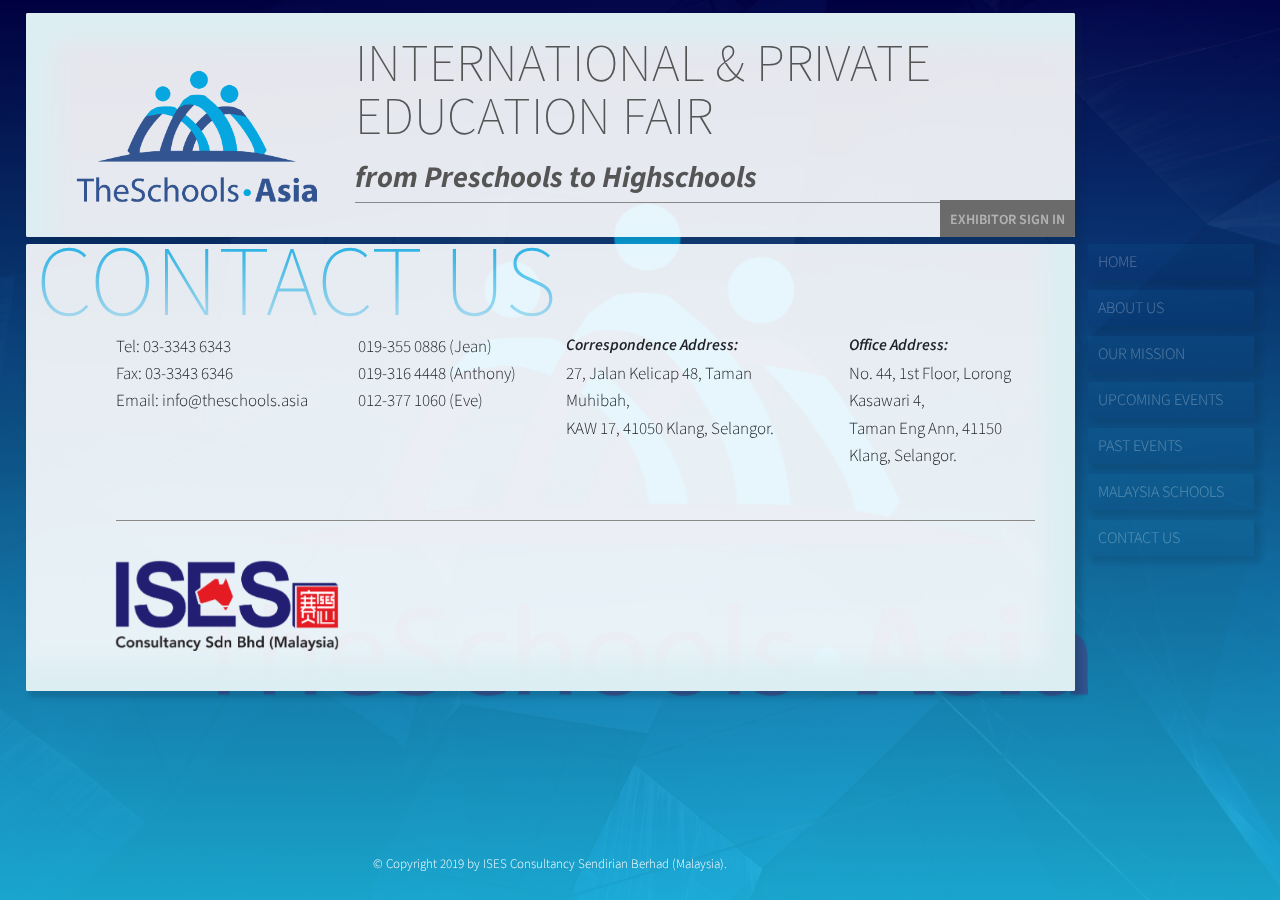
<file: contact.html>
<!DOCTYPE html>
<html lang="en">

<head>
    <meta charset="UTF-8">
    <meta name="viewport" content="width=device-width, initial-scale=1.0">
    <meta http-equiv="X-UA-Compatible" content="ie=edge">
    <title>The Schools Asia</title>
    <link
        href="https://fonts.googleapis.com/css?family=Source+Sans+Pro:200,200i,300,300i,400,400i,600,600i,700,700i,900,900i"
        rel="stylesheet">
    <script src="js/jquery-3.3.1.js"></script>
    <link rel="stylesheet" href="css/bootstrap.css" />
    <link rel="stylesheet" href="css/style.css">
    <link rel="stylesheet" href="css/queries.css">
    <link rel="stylesheet" href="css/custom-select.css">
</head>

<body>

    <div class="base-container">
        <img src="img/theSchools_Asia_logo.png" alt="logo" class="tsasia-logo-bg">
    </div>


    <div class="content-container">
        <section class="header">
            <div class="header-grid">
                <div class="header-logo">
                    <img src="img/theSchools_Asia_logo.png" alt="logo" class="tsasia-logo-sm">
                </div>

                <div class="header-headline">
                    <p class="header-hl">International & Private Education Fair</p>
                    <p class="header-sl">from Preschools to Highschools</p>
                </div>

                <div class="header-break"></div>

                <div class="header-button">
                    <a class="header-btn" href="https://www.facebook.com">Exhibitor Sign In</a>
                </div>

            </div>
        </section>

        <section class="infomation">
            <h2 class="hl">Contact us</h2>

            <div class="contact-grid up-events-grid">
                <div class="contact-logo">
                    <img src="img/ISES_logo.png">
                </div>

                <div class="contact-tel-1">
                    <p>
                        Tel: 03-3343 6343
                        <br> Fax: 03-3343 6346
                        <br> Email: info@theschools.asia
                    </p>
                </div>

                <div class="contact-tel-2">
                    <p>
                        019-355 0886 (Jean)
                        <br> 019-316 4448 (Anthony)
                        <br> 012-377 1060 (Eve)
                    </p>
                </div>

                <div class="contact-add-1">
                    <h5 class="contact-hl"> Correspondence Address: </h5>
                    <p>
                        27, Jalan Kelicap 48, Taman Muhibah,
                        <br>KAW 17, 41050 Klang, Selangor.
                    </p>
                </div>
                <div class="contact-add-2">
                    <h5 class="contact-hl"> Office Address: </h5>
                    <p>
                        No. 44, 1st Floor, Lorong Kasawari 4,
                        <br>Taman Eng Ann, 41150 Klang, Selangor.
                    </p>
                </div>

        </section>

        <!-- <a href="#section-tours" class="btn btn--white btn--animated">Discover our tours</a> -->

        <!-- <div class="about">
                <a class="side-link" href="#">About us</a>
                <div class="icon-container">
                    <svg class="side-icon">
                        <use xlink:href="img/sprite.svg#icon-target"></use>
                    </svg>
                </div>
            </div> -->

        <section class="side-container">
            <a class="side-btn" href="index.html">Home</a>

            <a class="side-btn" href="about.html">About us</a>

            <a class="side-btn" href="mission.html">Our Mission</a>

            <a class="side-btn" href="up-events.html">Upcoming Events</a>

            <a class="side-btn" href="past-events.html">Past Events</a>

            <a class="side-btn" href="school-catalog.html">Malaysia Schools</a>

            <a class="side-btn" href="contact.html">Contact Us</a>
        </section>

        <section class="copyright-container">
            <p class="copyright">
                &copy; Copyright 2019 by ISES Consultancy Sendirian Berhad (Malaysia).
            </p>
        </section>
    </div>



    <script src="https://cdnjs.cloudflare.com/ajax/libs/popper.js/1.14.7/umd/popper.min.js"
        integrity="sha384-UO2eT0CpHqdSJQ6hJty5KVphtPhzWj9WO1clHTMGa3JDZwrnQq4sF86dIHNDz0W1" crossorigin="anonymous">
    </script>
    <script src="https://stackpath.bootstrapcdn.com/bootstrap/4.3.1/js/bootstrap.min.js"
        integrity="sha384-JjSmVgyd0p3pXB1rRibZUAYoIIy6OrQ6VrjIEaFf/nJGzIxFDsf4x0xIM+B07jRM" crossorigin="anonymous">
    </script>



    <script>
        $(document).ready(function () {
            $('.carousel').carousel({
                interval: 3000
            });

            $('.carousel').carousel('cycle');
        });
    </script>



</body>

</html>
</file>
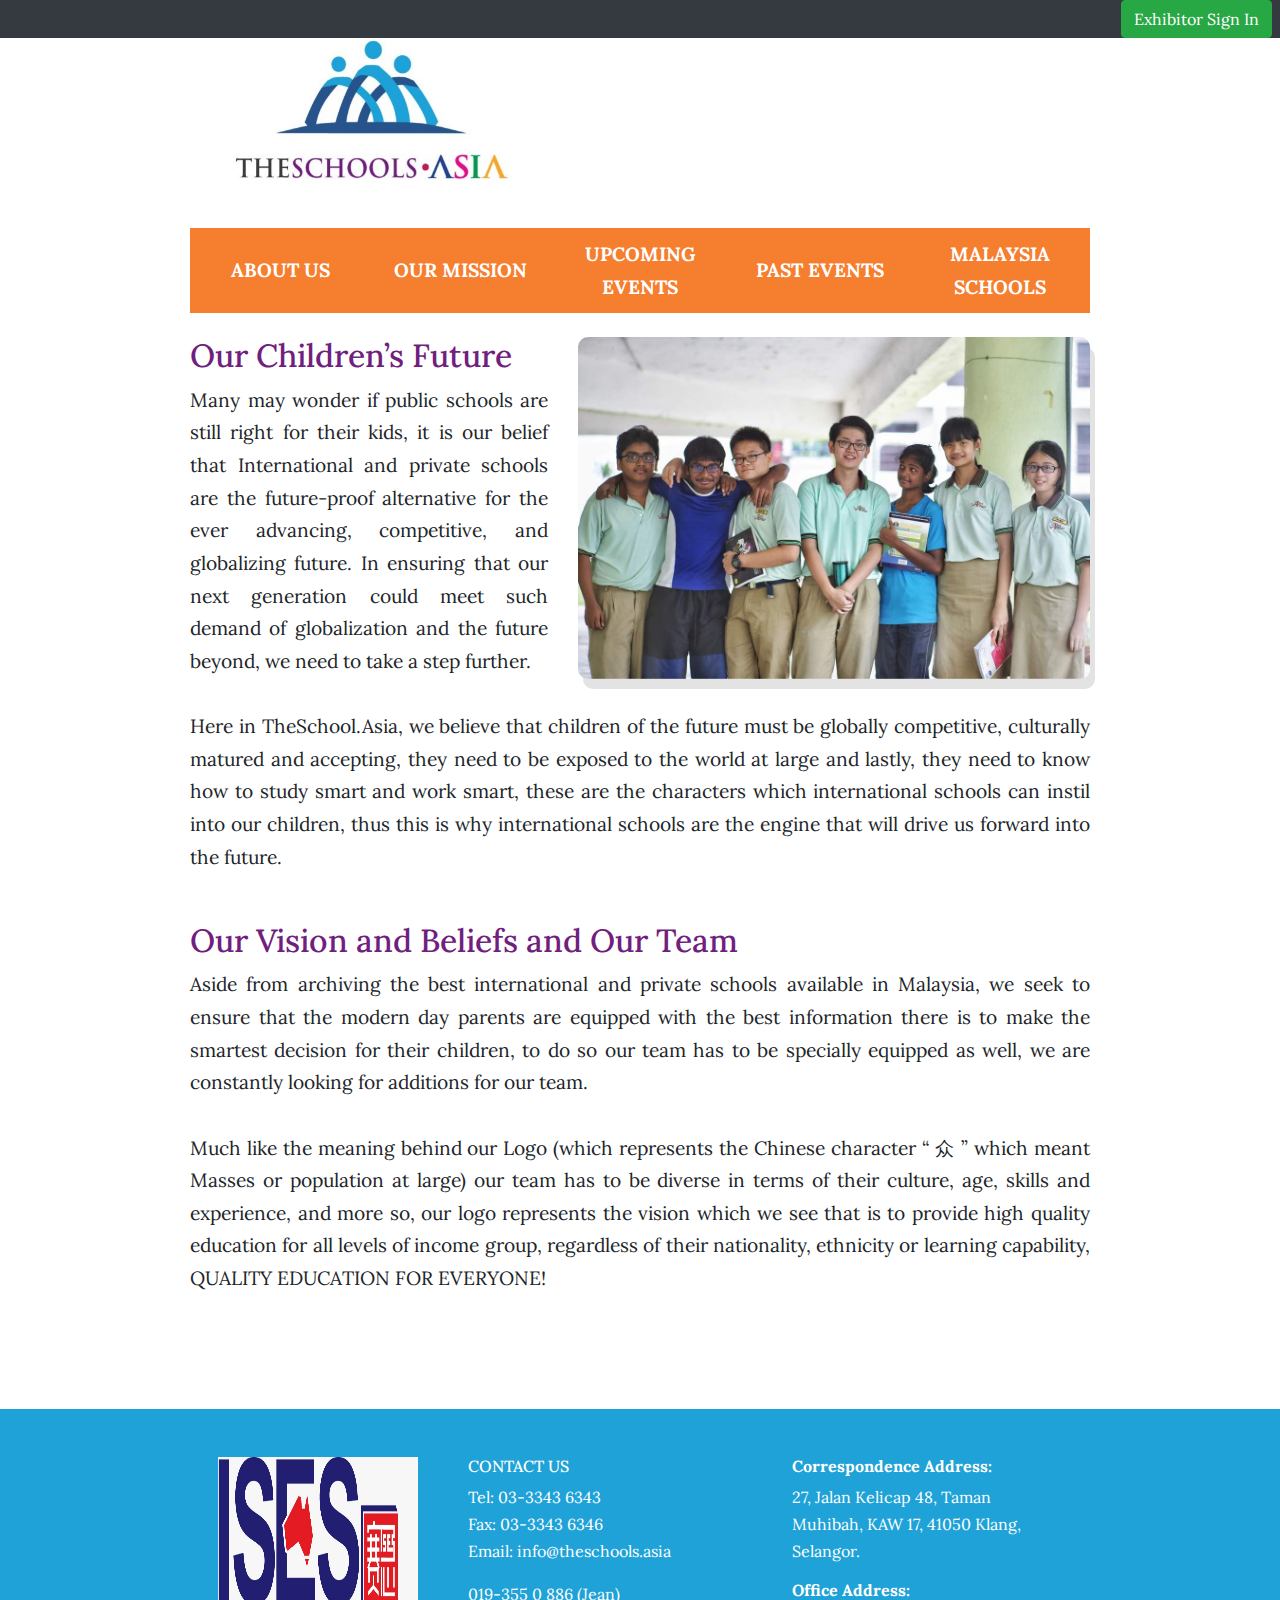
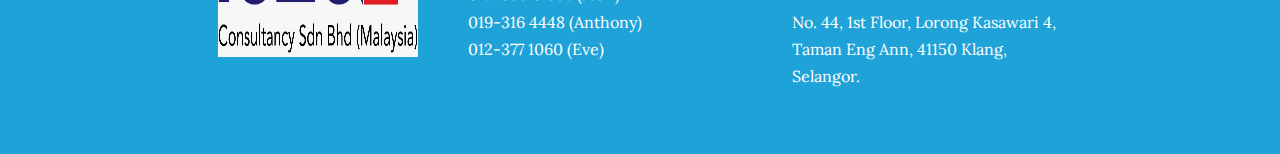
<file: mission.html>
<!DOCTYPE html>
<html>
<head>
    <title>The Schools Asia</title>
    <link href="https://fonts.googleapis.com/css?family=Lora" rel="stylesheet">
    <meta name="description" content="Private & International Education Fair Organizer">
    <meta name="viewport" content="width=device-width, initial-scale=1">
    <link rel = "stylesheet" href="css/bootstrap.css" />
    <link rel = "stylesheet" href="css/application.css" />
    <script src="js/jquery-3.3.1.js"></script>
</head>

<body>
    
    <!-- NAV BAR FOR MEMBERS VIEW ONLY (after member log in) -->
    <nav class="fixed-top bg-dark d-none">
        <button class="btn btn-success mr-2">Book Events</button>
        <button class="btn btn-success mr-2">My Bookings</button>
        <button class="btn btn-success mr-2">My Profile</button>
        <div class="float-right">
            <span class="text-white"> user1@mail.com | </span>
            <button class="btn btn-danger">Logout</button>
        </div>
    </nav>

    <!-- NAV BAR FOR PUBLIC VIEW (before member log in) -->
    <nav class="fixed-top bg-dark">
        <div class="float-right">
            <button class="btn btn-success mr-2">Exhibitor Sign In</button>
        </div>
    </nav>

    <div class="m-auto mobile-100">
        <header>
            <div class="d-flex justify-content-between mt-4">
                <div>
                    <img src="assets/header_logo.jpeg" width="360" height="180">
                </div>
            </div>

            <!-- NAV BAR ALWAYS AVAILABLE -->
            <nav id="landing_nav" class="d-flex justify-content-between align-items-center mt-4">
                <a href="index.html">ABOUT US</a>
                <a href="mission.html">OUR MISSION</a>
                <a href="upcoming_event.html">UPCOMING EVENTS</a>
                <a href="past_event.html">PAST EVENTS</a>
                <a href="schools.html">MALAYSIA SCHOOLS</a>
            </nav>
        </header>
        

        <div class="pt-4">
            <!-- ------------------------------------------------------------------------ -->
            <section class="text-justify">
                <div id="carouselExampleIndicators" class="carousel slide" data-ride="carousel">
                    <div id="about-gallery" class="carousel-inner">

                        <div class="carousel-item active" data-interval="3000">
                            <img src="assets/image-1.jpg" class="d-block w-100">
                        </div>
                        
                        <div class="carousel-item" data-interval="3000">
                            <img src="assets/image-2.jpg" class="d-block w-100">
                        </div>

                    </div>
                </div>
            
                <h2 class="text-title-highlight">Our Children’s Future</h2>
                <p>
                    Many may wonder if public schools are still right for their kids, it is our belief that International and private schools are the future-proof alternative for the ever advancing, competitive, and globalizing future. In ensuring that our next generation could meet such demand of globalization and the future beyond, we need to take a step further.
                    <br><br>
                    Here in TheSchool.Asia, we believe that children of the future must be globally competitive, culturally matured and accepting, they need to be exposed to the world at large and lastly, they need to know how to study smart and work smart, these are the characters which international schools can instil into our children, thus this is why international schools are the engine that will drive us forward into the future.
                </p>
                <br>
                <h2 class="text-title-highlight">Our Vision and Beliefs and Our Team</h2>
                <p>
                    Aside from archiving the best international and private schools available in Malaysia, we seek to ensure that the modern day parents are equipped with the best information there is to make the smartest decision for their children, to do so  our team has to be specially equipped as well, we are constantly looking for additions for our team.
                    <br><br>
                    Much like the meaning behind our Logo (which represents the Chinese character “ 众 ” which meant Masses or population at large) our team has to be diverse in terms of their culture, age, skills and experience, and more so, our logo represents the vision which we see that is to provide high quality education for all levels of income group, regardless of their nationality, ethnicity or learning capability, QUALITY EDUCATION FOR EVERYONE!
                </p>
            </section>
            
            <!-- ------------------------------------------------------------------------ -->
        </div>
    </div>

    <!-- FOOTER -->
    <br><br><br>
    <footer>
        <div class="mobile-100 m-auto pt-5 pb-5 text-white row w-100 justify-content-around">

            <div class="text-center col-xl-3 col-sm-12 mb-4">
                <img src="assets/footer_logo.jpeg" width="200" height="200">
            </div>    
            

            <div class="col-xl-4 col-sm-6">
                <h5> CONTACT US </h5>
                <p>
                    Tel: 03-3343 6343
                    <br> Fax: 03-3343 6346
                    <br> Email: info@theschools.asia
                </p>
                <p>
                    019-355 0 886 (Jean)
                    <br> 019-316 4448 (Anthony)
                    <br> 012-377 1060 (Eve)
                </p>        
            </div>

            <div class="col-xl-4 col-sm-6">
                <h6 class="font-weight-bold"> Correspondence Address: </h6>
                <p>
                    27, Jalan Kelicap 48, Taman Muhibah, KAW 17, 41050 Klang, Selangor.
                </p>

                <h6 class="font-weight-bold"> Office Address: </h6>
                <p>
                    No. 44, 1st Floor, Lorong Kasawari 4, Taman Eng Ann, 41150 Klang, Selangor.
                </p>    
        
        </div>
    </footer>

    <script src="https://cdnjs.cloudflare.com/ajax/libs/popper.js/1.14.7/umd/popper.min.js" integrity="sha384-UO2eT0CpHqdSJQ6hJty5KVphtPhzWj9WO1clHTMGa3JDZwrnQq4sF86dIHNDz0W1" crossorigin="anonymous"></script>
    <script src="https://stackpath.bootstrapcdn.com/bootstrap/4.3.1/js/bootstrap.min.js" integrity="sha384-JjSmVgyd0p3pXB1rRibZUAYoIIy6OrQ6VrjIEaFf/nJGzIxFDsf4x0xIM+B07jRM" crossorigin="anonymous"></script>

</body>
</html>
</file>
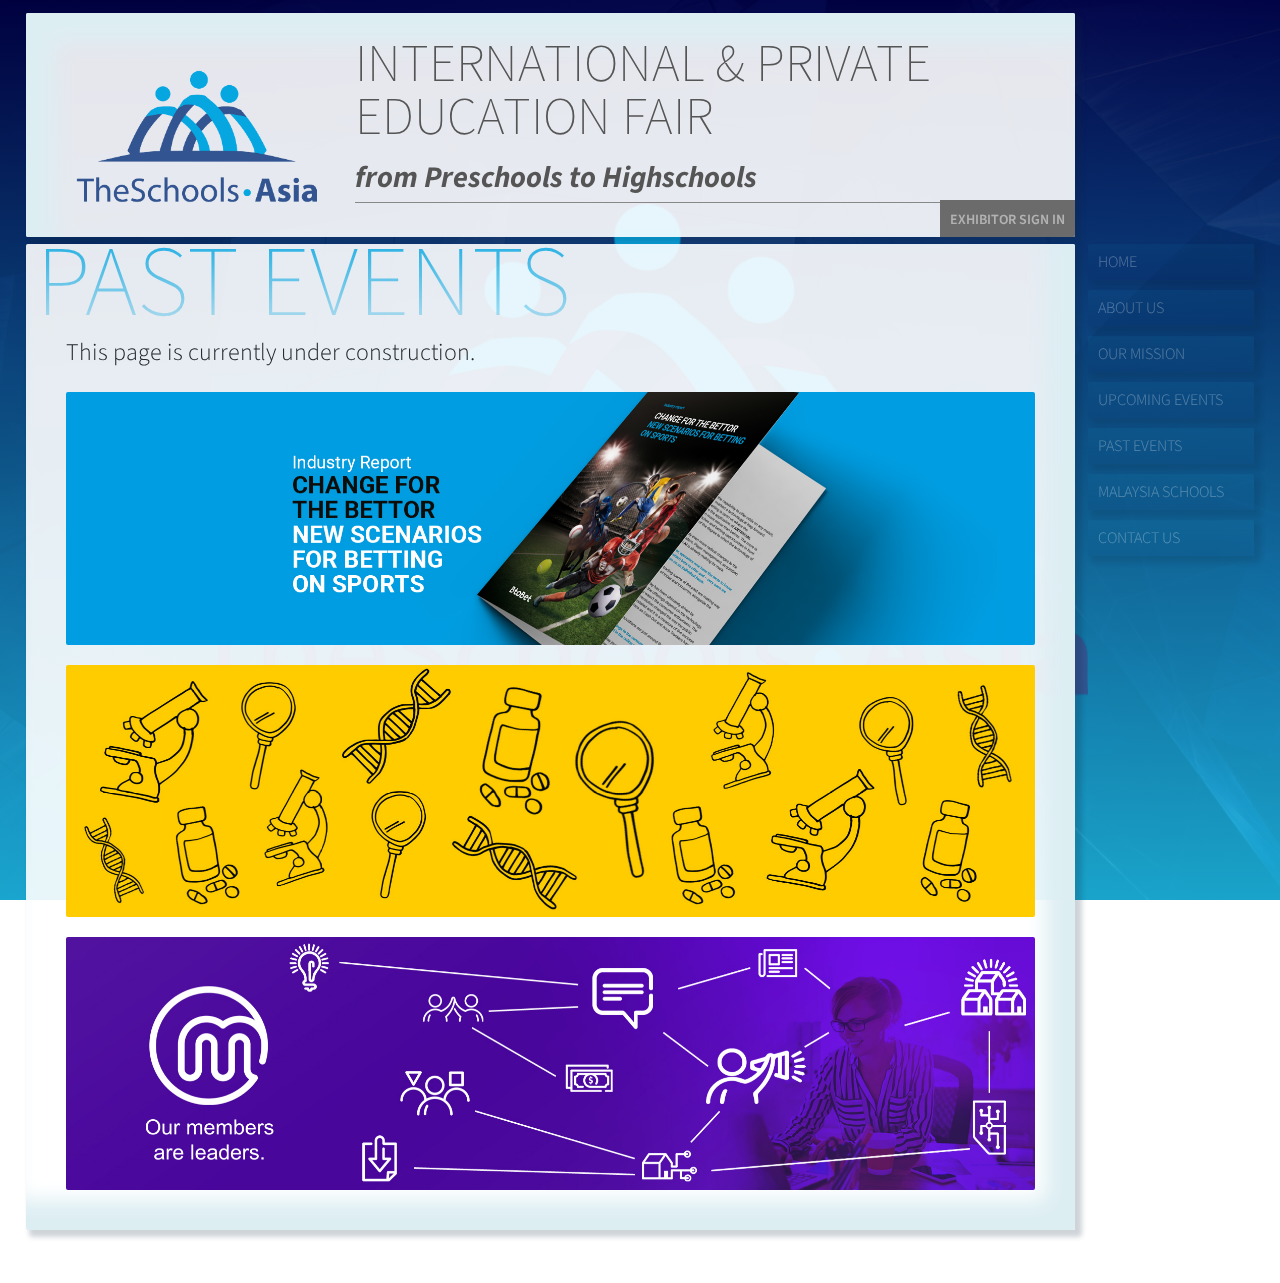
<file: past-events.html>
<!DOCTYPE html>
<html lang="en">

<head>
    <meta charset="UTF-8">
    <meta name="viewport" content="width=device-width, initial-scale=1.0">
    <meta http-equiv="X-UA-Compatible" content="ie=edge">
    <title>The Schools Asia</title>
    <link
        href="https://fonts.googleapis.com/css?family=Source+Sans+Pro:200,200i,300,300i,400,400i,600,600i,700,700i,900,900i"
        rel="stylesheet">
    <script src="js/jquery-3.3.1.js"></script>
    <link rel="stylesheet" href="css/bootstrap.css" />
    <link rel="stylesheet" href="css/style.css">
    <link rel="stylesheet" href="css/queries.css">
    <link rel="stylesheet" href="css/custom-select.css">
</head>

<body>

    <div class="base-container">
        <img src="img/theSchools_Asia_logo.png" alt="logo" class="tsasia-logo-bg">
    </div>


    <div class="content-container">
        <section class="header">
            <div class="header-grid">
                <div class="header-logo">
                    <img src="img/theSchools_Asia_logo.png" alt="logo" class="tsasia-logo-sm">
                </div>

                <div class="header-headline">
                    <p class="header-hl">International & Private Education Fair</p>
                    <p class="header-sl">from Preschools to Highschools</p>
                </div>

                <div class="header-break"></div>

                <div class="header-button">
                    <a class="header-btn" href="https://www.facebook.com">Exhibitor Sign In</a>
                </div>

            </div>
        </section>

        <section class="infomation">
            <h2 class="hl">Past Events</h2>

            <div class="events-grid up-events-grid">
                <p class="events-construction">This page is currently under construction.</p>

                <div class="events-content">
                    <a href="about.html"><img class="events-img" src="img/sample-event-1.jpg">
                    </a>
                </div>

                <div class="events-content">
                    <a href="about.html"><img class="events-img" src="img/sample-event-2.jpg">
                    </a>
                </div>

                <div class="events-content">
                    <a href="about.html"><img class="events-img" src="img/sample-event-3.jpg">
                    </a>
                </div>
            </div>
        </section>

        <section class="side-container">
            <a class="side-btn" href="index.html">Home</a>

            <a class="side-btn" href="about.html">About us</a>

            <a class="side-btn" href="mission.html">Our Mission</a>

            <a class="side-btn" href="up-events.html">Upcoming Events</a>

            <a class="side-btn" href="past-events.html">Past Events</a>

            <a class="side-btn" href="school-catalog.html">Malaysia Schools</a>

            <a class="side-btn" href="contact.html">Contact Us</a>
        </section>

        <section class="copyright-container">
            <p class="copyright">
                &copy; Copyright 2019 by ISES Consultancy Sendirian Berhad (Malaysia).
            </p>
        </section>
    </div>



    <script src="https://cdnjs.cloudflare.com/ajax/libs/popper.js/1.14.7/umd/popper.min.js"
        integrity="sha384-UO2eT0CpHqdSJQ6hJty5KVphtPhzWj9WO1clHTMGa3JDZwrnQq4sF86dIHNDz0W1" crossorigin="anonymous">
    </script>
    <script src="https://stackpath.bootstrapcdn.com/bootstrap/4.3.1/js/bootstrap.min.js"
        integrity="sha384-JjSmVgyd0p3pXB1rRibZUAYoIIy6OrQ6VrjIEaFf/nJGzIxFDsf4x0xIM+B07jRM" crossorigin="anonymous">
    </script>



    <script>
        $(document).ready(function () {
            $('.carousel').carousel({
                interval: 3000
            });

            $('.carousel').carousel('cycle');
        });

        $(".events-content").hover(
            function () {
                $(this).append($("<p>Find out more...</p>").css({
                    "font-size": "3rem",
                    "font-weight": "600",
                    "color": "#ffffff",
                    "z-index": "10",
                    "position": "absolute",
                    "top": "50%",
                    "left": "50%",
                    "transform": "translate(-50%, -50%)",
                    "text-shadow": ".7rem .5rem 1rem black",
                    "opacity": ".7"

                }));
            },
            function () {
                $(this).find("p:last").remove();
            }
        );
    </script>

</body>

</html>
</file>
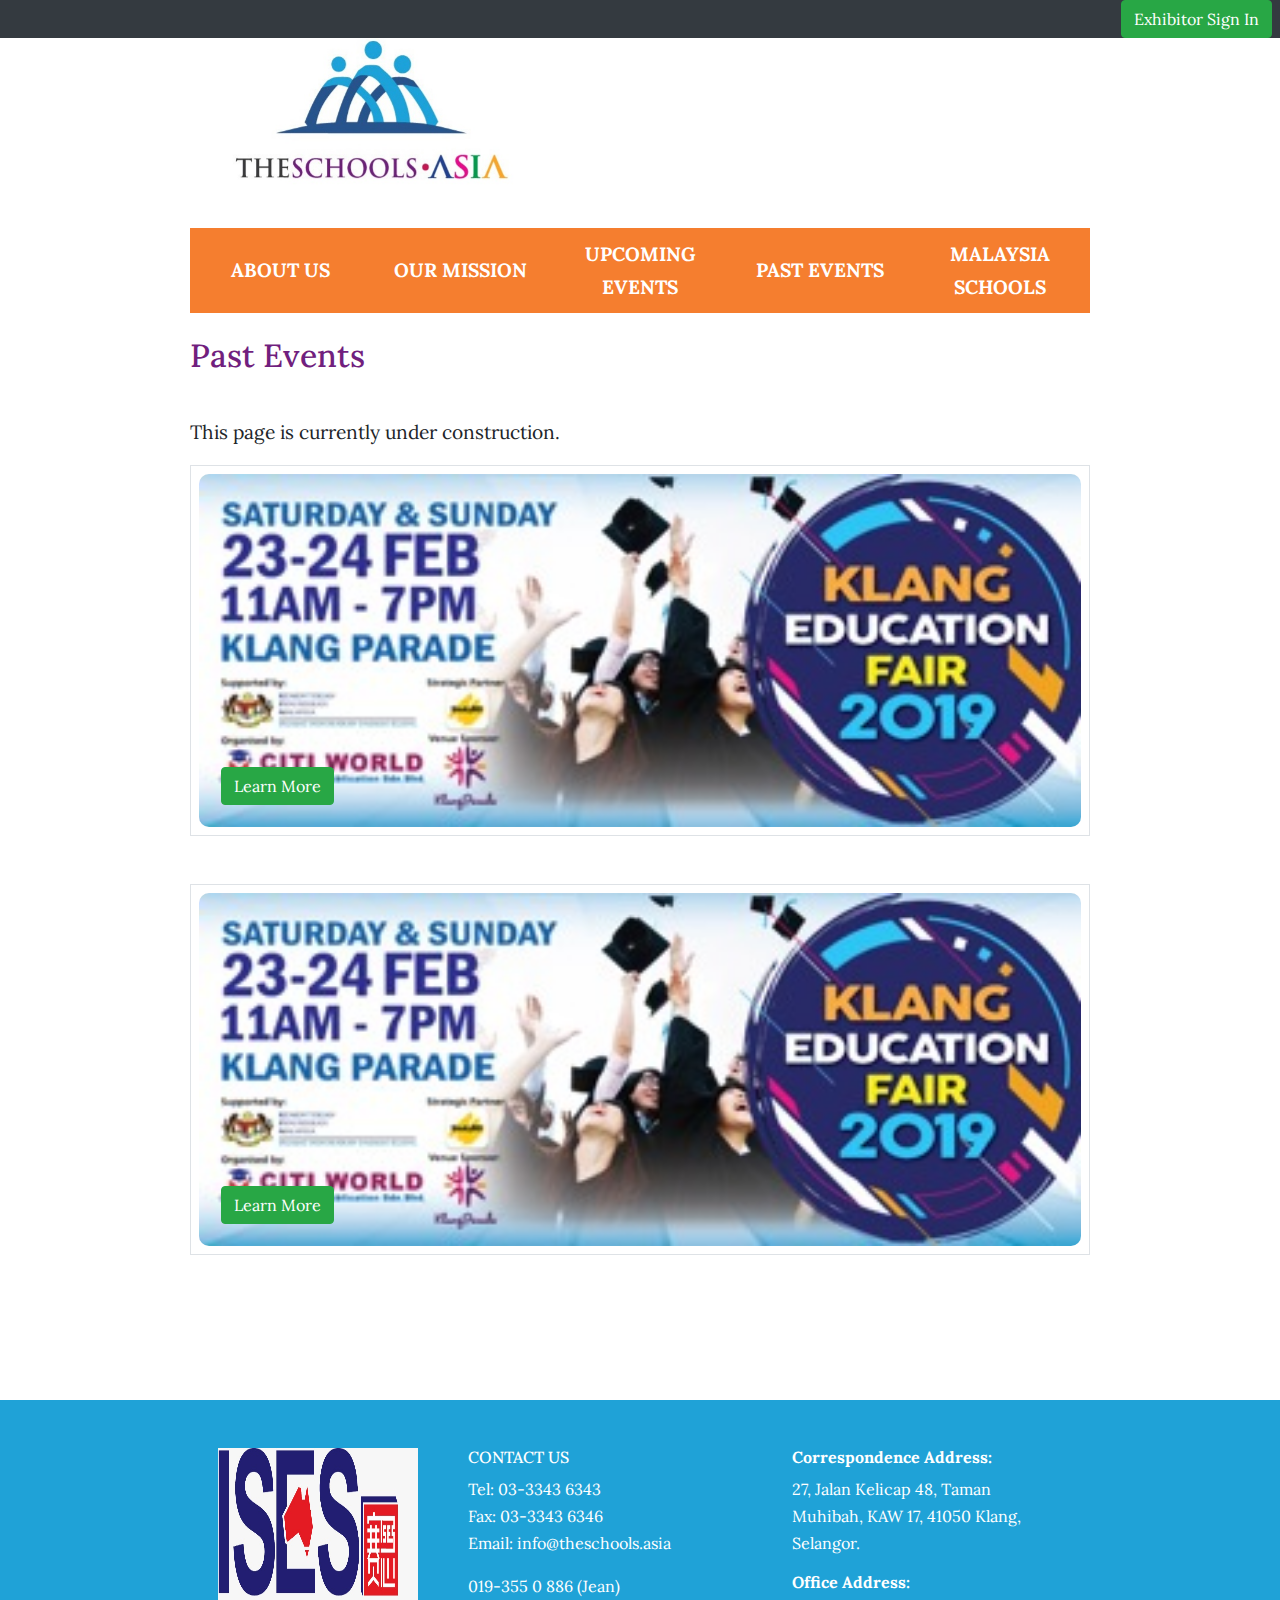
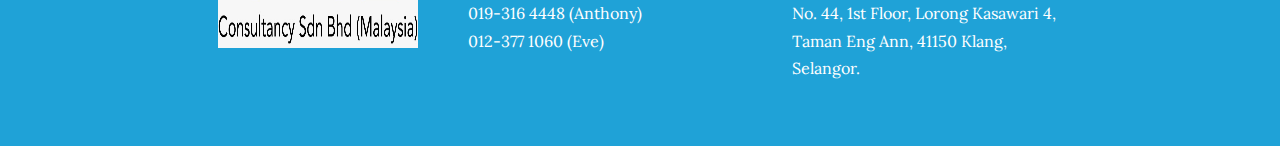
<file: past_event.html>
<!DOCTYPE html>
<html>
<head>
    <title>The Schools Asia</title>
    <link href="https://fonts.googleapis.com/css?family=Lora" rel="stylesheet">
    <meta name="description" content="Private & International Education Fair Organizer">
    <meta name="viewport" content="width=device-width, initial-scale=1">
    <link rel = "stylesheet" href="css/bootstrap.css" />
    <link rel = "stylesheet" href="css/application.css" />
    <script src="js/jquery-3.3.1.js"></script>
</head>

<body>
    
    <!-- NAV BAR FOR MEMBERS VIEW ONLY (after member log in) -->
    <nav class="fixed-top bg-dark d-none">
        <button class="btn btn-success mr-2">Book Events</button>
        <button class="btn btn-success mr-2">My Bookings</button>
        <button class="btn btn-success mr-2">My Profile</button>
        <div class="float-right">
            <span class="text-white"> user1@mail.com | </span>
            <button class="btn btn-danger">Logout</button>
        </div>
    </nav>

    <!-- NAV BAR FOR PUBLIC VIEW (before member log in) -->
    <nav class="fixed-top bg-dark">
        <div class="float-right">
            <button class="btn btn-success mr-2">Exhibitor Sign In</button>
        </div>
    </nav>

    <div class="m-auto mobile-100">
        <header>
            <div class="d-flex justify-content-between mt-4">
                <div>
                    <img src="assets/header_logo.jpeg" width="360" height="180">
                </div>
            </div>

            <!-- NAV BAR ALWAYS AVAILABLE -->
            <nav id="landing_nav" class="d-flex justify-content-between align-items-center mt-4">
                <a href="index.html">ABOUT US</a>
                <a href="mission.html">OUR MISSION</a>
                <a href="upcoming_event.html">UPCOMING EVENTS</a>
                <a href="past_event.html">PAST EVENTS</a>
                <a href="schools.html">MALAYSIA SCHOOLS</a>
            </nav>
        </header>
        

        <div class="pt-4">
            <!-- ------------------------------------------------------------------------ -->
            <h2 class="text-title-highlight">Past Events</h2>
            <br>

            <!-- THIS WILL BE DISPLAYED WHEN NO EVENTS ARE AVAILABLE -->
            <p>This page is currently under construction.</p>
            
            <!-- LIST OF EVENTS -->
            <div class="border mb-5 p-2" style="position: relative;">
                <div class="event-banner-1">
                    <img src="assets/fair-banner.jpeg">
                </div>
                <a href="event.html" class="btn btn-success" style="position: absolute; left: 30px; bottom: 30px;">Learn More</a>
            </div>
            
            <div class="border mb-5 p-2" style="position: relative;">
                <div class="event-banner-1">
                    <img src="assets/fair-banner.jpeg">
                </div>
                <a href="event.html" class="btn btn-success" style="position: absolute; left: 30px; bottom: 30px;">Learn More</a>
            </div>



            
            <!-- ------------------------------------------------------------------------ -->
        </div>
    </div>

    <!-- FOOTER -->
    <br><br><br>
    <footer>
        <div class="mobile-100 m-auto pt-5 pb-5 text-white row w-100 justify-content-around">

            <div class="text-center col-xl-3 col-sm-12 mb-4">
                <img src="assets/footer_logo.jpeg" width="200" height="200">
            </div>    
            

            <div class="col-xl-4 col-sm-6">
                <h5> CONTACT US </h5>
                <p>
                    Tel: 03-3343 6343
                    <br> Fax: 03-3343 6346
                    <br> Email: info@theschools.asia
                </p>
                <p>
                    019-355 0 886 (Jean)
                    <br> 019-316 4448 (Anthony)
                    <br> 012-377 1060 (Eve)
                </p>        
            </div>

            <div class="col-xl-4 col-sm-6">
                <h6 class="font-weight-bold"> Correspondence Address: </h6>
                <p>
                    27, Jalan Kelicap 48, Taman Muhibah, KAW 17, 41050 Klang, Selangor.
                </p>

                <h6 class="font-weight-bold"> Office Address: </h6>
                <p>
                    No. 44, 1st Floor, Lorong Kasawari 4, Taman Eng Ann, 41150 Klang, Selangor.
                </p>    
        
        </div>
    </footer>

    <script src="https://cdnjs.cloudflare.com/ajax/libs/popper.js/1.14.7/umd/popper.min.js" integrity="sha384-UO2eT0CpHqdSJQ6hJty5KVphtPhzWj9WO1clHTMGa3JDZwrnQq4sF86dIHNDz0W1" crossorigin="anonymous"></script>
    <script src="https://stackpath.bootstrapcdn.com/bootstrap/4.3.1/js/bootstrap.min.js" integrity="sha384-JjSmVgyd0p3pXB1rRibZUAYoIIy6OrQ6VrjIEaFf/nJGzIxFDsf4x0xIM+B07jRM" crossorigin="anonymous"></script>
    
</body>
</html>
</file>
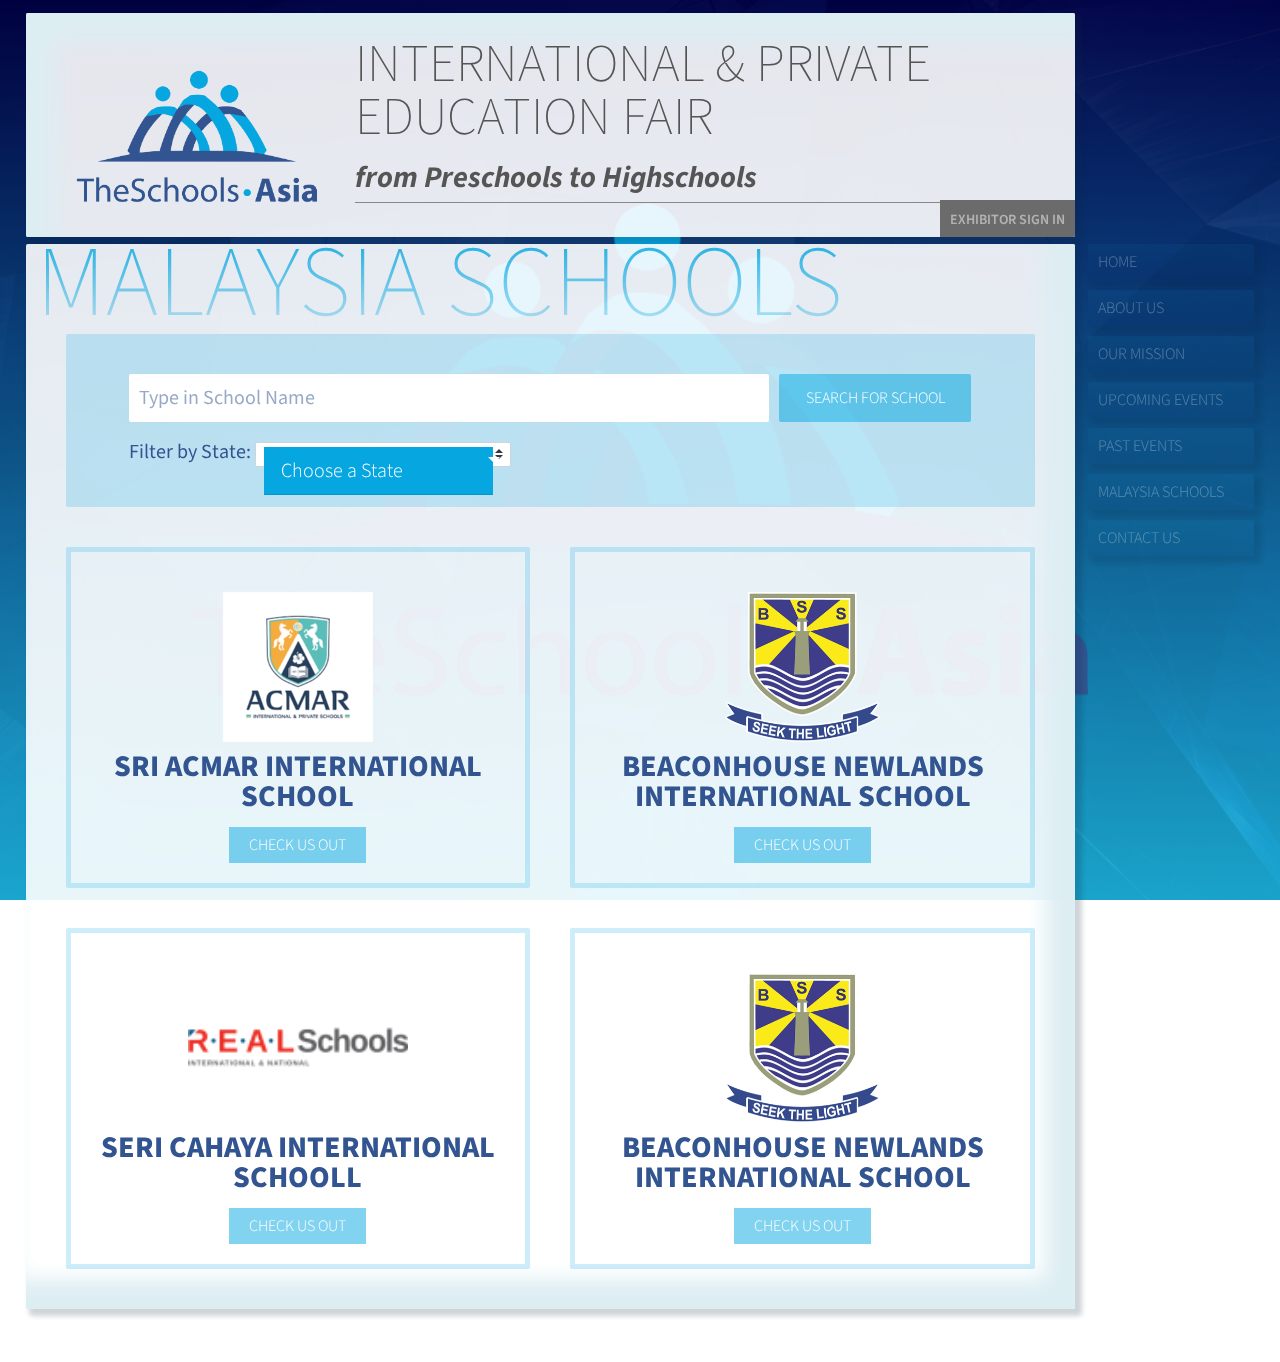
<file: school-catalog.html>
<!DOCTYPE html>
<html lang="en">

<head>
    <meta charset="UTF-8">
    <meta name="viewport" content="width=device-width, initial-scale=1.0">
    <meta http-equiv="X-UA-Compatible" content="ie=edge">
    <title>The Schools Asia</title>
    <link
        href="https://fonts.googleapis.com/css?family=Source+Sans+Pro:200,200i,300,300i,400,400i,600,600i,700,700i,900,900i"
        rel="stylesheet">
    <script src="js/jquery-3.3.1.js"></script>
    <link rel="stylesheet" href="css/bootstrap.css" />
    <link rel="stylesheet" href="css/style.css">
    <link rel="stylesheet" href="css/queries.css">
    <link rel="stylesheet" href="css/custom-select.css">
</head>

<body>

    <div class="base-container">
        <img src="img/theSchools_Asia_logo.png" alt="logo" class="tsasia-logo-bg">
    </div>


    <div class="content-container">
        <section class="header">
            <div class="header-grid">
                <div class="header-logo">
                    <img src="img/theSchools_Asia_logo.png" alt="logo" class="tsasia-logo-sm">
                </div>

                <div class="header-headline">
                    <p class="header-hl">International & Private Education Fair</p>
                    <p class="header-sl">from Preschools to Highschools</p>
                </div>

                <div class="header-break"></div>

                <div class="header-button">
                    <a class="header-btn" href="https://www.facebook.com">Exhibitor Sign In</a>
                </div>

            </div>
        </section>

        <section class="infomation">
            <h2 class="hl">Malaysia Schools</h2>

            <div class="catalog-container catalog-search-grid">
                <div class="catalog-search">
                    <input class="catalog-input" placeholder="Type in School Name">
                    <button class="catalog-btn">Search for School </button>
                    <div class="catalog-filter">
                        <label class="catalog-label">Filter by State:&nbsp</label>
                        <!-- <select class="">
                            <option>Cheras</option>
                            <option>Ipoh</option>
                            <option>Kuala Lumpur</option>
                            <option>Mont Kiara</option>
                        </select> -->

                        <div class="custom-select catalog-select">
                            <select>
                                <option value="0">Choose a State</option>
                                <option value="1">Cheras</option>
                                <option value="2">Ipoh</option>
                                <option value="3">Kuala Lumpur</option>
                                <option value="4">Mont Kiara</option>
                            </select>
                        </div>
                    </div>
                </div>
                <div class="catalog-grid">
                    <div class="catalog-content">
                        <div class="catalog-img-container">
                            <img class="catalog-img" src="img/acmar.png">
                        </div>

                        <h4 class="catalog-hl">Sri Acmar International School</h4>
                        <a class="catalog-link" href="school.html">Check us out</a>
                    </div>

                    <div class="catalog-content">
                        <div class="catalog-img-container">
                            <img class="catalog-img" src="img/beaconhouse.png">
                        </div>

                        <h4 class="catalog-hl">Beaconhouse Newlands International School</h4>
                        <a class="catalog-link" href="school.html">Check us out</a>
                    </div>

                    <div class="catalog-content">
                        <div class="catalog-img-container">
                            <img class="catalog-img" src="img/real-logo.png">
                        </div>

                        <h4 class="catalog-hl">Seri Cahaya International Schooll</h4>
                        <a class="catalog-link" href="school.html">Check us out</a>
                    </div>

                    <div class="catalog-content">
                        <div class="catalog-img-container">
                            <img class="catalog-img" src="img/beaconhouse.png">
                        </div>

                        <h4 class="catalog-hl">Beaconhouse Newlands International School</h4>
                        <a class="catalog-link" href="school.html">Check us out</a>
                    </div>

                </div>
            </div>
        </section>

        <section class="side-container">
            <a class="side-btn" href="index.html">Home</a>

            <a class="side-btn" href="about.html">About us</a>

            <a class="side-btn" href="mission.html">Our Mission</a>

            <a class="side-btn" href="up-events.html">Upcoming Events</a>

            <a class="side-btn" href="past-events.html">Past Events</a>

            <a class="side-btn" href="school-catalog.html">Malaysia Schools</a>

            <a class="side-btn" href="contact.html">Contact Us</a>
        </section>

        <section class="copyright-container">
            <p class="copyright">
                &copy; Copyright 2019 by ISES Consultancy Sendirian Berhad (Malaysia).
            </p>
        </section>
    </div>



    <script src="https://cdnjs.cloudflare.com/ajax/libs/popper.js/1.14.7/umd/popper.min.js"
        integrity="sha384-UO2eT0CpHqdSJQ6hJty5KVphtPhzWj9WO1clHTMGa3JDZwrnQq4sF86dIHNDz0W1" crossorigin="anonymous">
    </script>
    <script src="https://stackpath.bootstrapcdn.com/bootstrap/4.3.1/js/bootstrap.min.js"
        integrity="sha384-JjSmVgyd0p3pXB1rRibZUAYoIIy6OrQ6VrjIEaFf/nJGzIxFDsf4x0xIM+B07jRM" crossorigin="anonymous">
    </script>
    <script src="js/custom-select.js"></script>



    <script>
        $(document).ready(function () {
            $('.carousel').carousel({
                interval: 3000
            });

            $('.carousel').carousel('cycle');
        });
    </script>

</body>

</html>
</file>
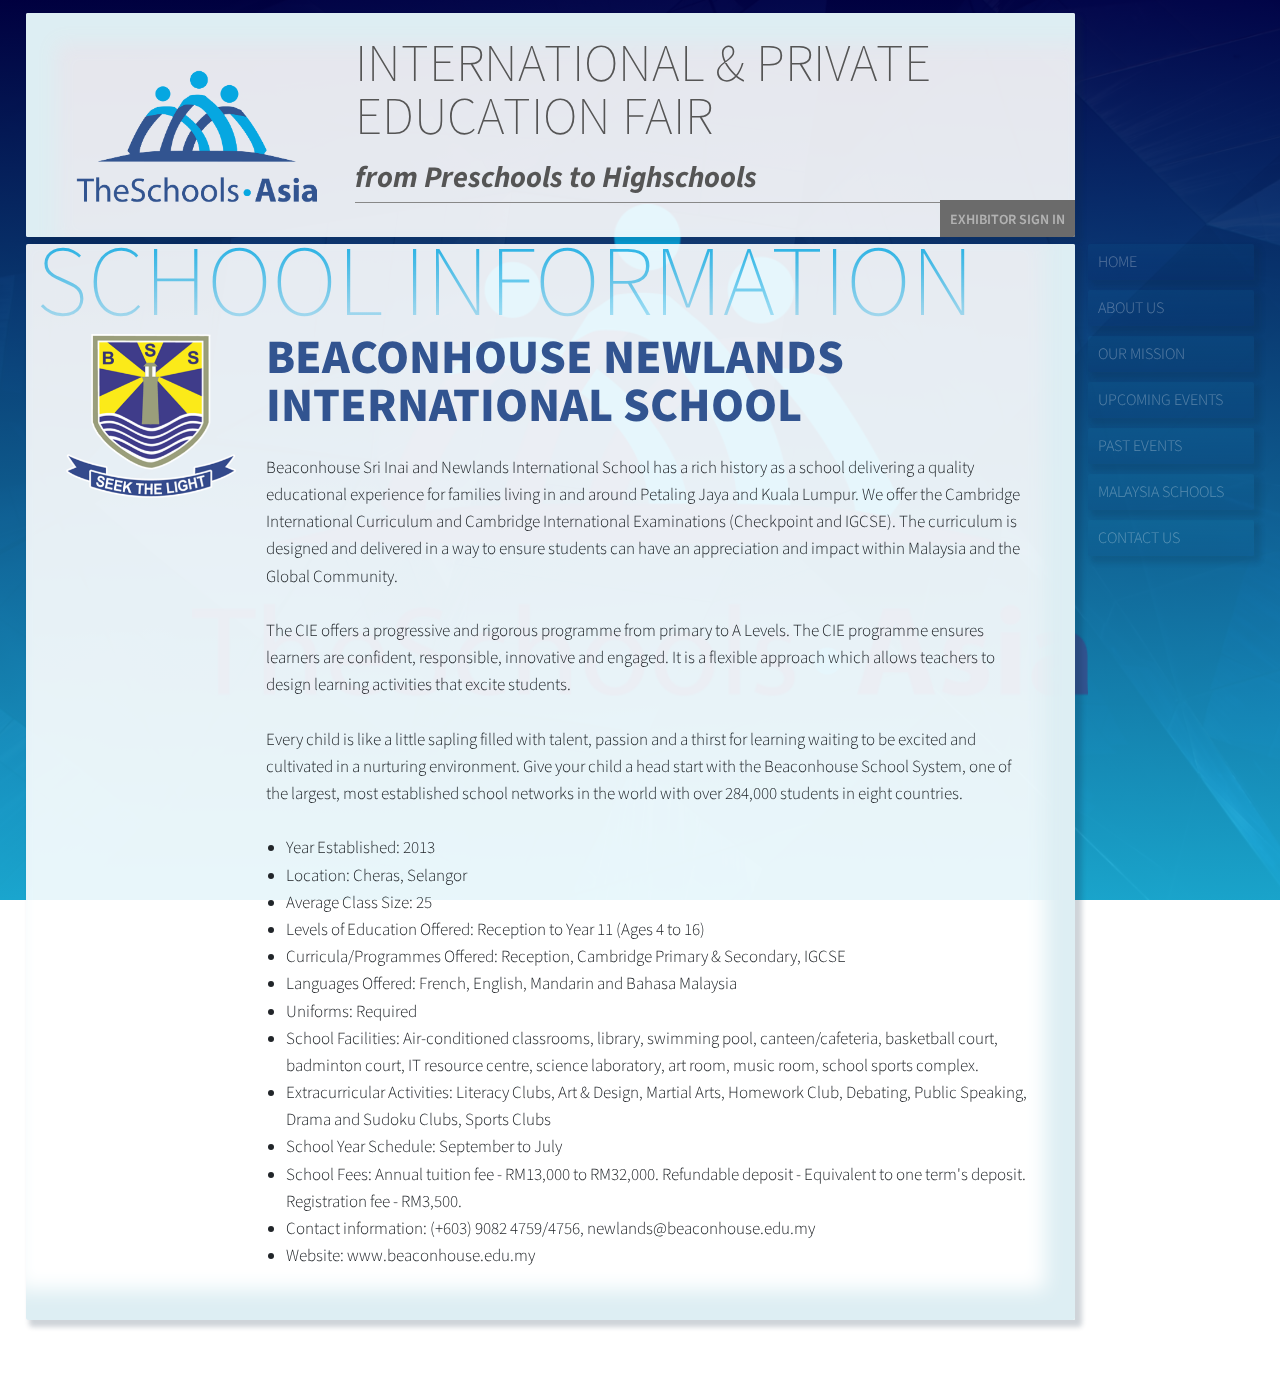
<file: school.html>
<!DOCTYPE html>
<html lang="en">

<head>
    <meta charset="UTF-8">
    <meta name="viewport" content="width=device-width, initial-scale=1.0">
    <meta http-equiv="X-UA-Compatible" content="ie=edge">
    <title>The Schools Asia</title>
    <link
        href="https://fonts.googleapis.com/css?family=Source+Sans+Pro:200,200i,300,300i,400,400i,600,600i,700,700i,900,900i"
        rel="stylesheet">
    <script src="js/jquery-3.3.1.js"></script>
    <link rel="stylesheet" href="css/bootstrap.css" />
    <link rel="stylesheet" href="css/style.css">
    <link rel="stylesheet" href="css/queries.css">
    <link rel="stylesheet" href="css/custom-select.css">
</head>

<body>

    <div class="base-container">
        <img src="img/theSchools_Asia_logo.png" alt="logo" class="tsasia-logo-bg">
    </div>


    <div class="content-container">
        <section class="header">
            <div class="header-grid">
                <div class="header-logo">
                    <img src="img/theSchools_Asia_logo.png" alt="logo" class="tsasia-logo-sm">
                </div>

                <div class="header-headline">
                    <p class="header-hl">International & Private Education Fair</p>
                    <p class="header-sl">from Preschools to Highschools</p>
                </div>

                <div class="header-break"></div>

                <div class="header-button">
                    <a class="header-btn" href="https://www.facebook.com">Exhibitor Sign In</a>
                </div>

            </div>
        </section>

        <section class="infomation">
            <h2 class="hl">School Information</h2>

            <div class="mission-grid">
                <div class="school-article">
                    <div class="school-logo">
                        <img class="picture" src="img/beaconhouse.png">
                    </div>

                    <div class="school-content">
                        <h3 class="school-hl">
                            Beaconhouse Newlands International School
                        </h3>
                        <p>
                            Beaconhouse Sri Inai and Newlands International School has a rich history as a school
                            delivering a quality educational experience for families living in and around Petaling Jaya
                            and Kuala Lumpur. We offer the Cambridge International Curriculum and Cambridge
                            International Examinations (Checkpoint and IGCSE). The curriculum is designed and delivered
                            in a way to ensure students can have an appreciation and impact within Malaysia and the
                            Global Community.<br><br>The CIE offers a progressive and rigorous programme from primary to
                            A Levels. The CIE programme ensures learners are confident, responsible, innovative and
                            engaged. It is a flexible approach which allows teachers to design learning activities that
                            excite students.<br><br>Every child is like a little sapling filled with talent, passion and
                            a thirst for learning waiting to be excited and cultivated in a nurturing environment. Give
                            your child a head start with the Beaconhouse School System, one of the largest, most
                            established school networks in the world with over 284,000 students in eight
                            countries.<br><br>
                        </p>
                        <ul>
                            <li>Year Established: 2013</li>
                            <li>Location: Cheras, Selangor</li>
                            <li>Average Class Size: 25</li>
                            <li>Levels of Education Offered: Reception to Year 11 (Ages 4 to 16)</li>
                            <li>Curricula/Programmes Offered: Reception, Cambridge Primary &amp; Secondary, IGCSE
                            </li>
                            <li>Languages Offered: French, English, Mandarin and Bahasa Malaysia</li>
                            <li>Uniforms: Required</li>
                            <li>School Facilities: Air-conditioned classrooms, library, swimming pool,
                                canteen/cafeteria, basketball court, badminton court, IT resource centre, science
                                laboratory, art room, music room, school sports complex.</li>
                            <li>Extracurricular Activities: Literacy Clubs, Art &amp; Design, Martial Arts, Homework
                                Club, Debating, Public Speaking, Drama and Sudoku Clubs, Sports Clubs</li>
                            <li>School Year Schedule: September to July</li>
                            <li>School Fees: Annual tuition fee - RM13,000 to RM32,000. Refundable deposit -
                                Equivalent to one term's deposit. Registration fee - RM3,500.</li>
                            <li>Contact information: (+603) 9082 4759/4756, newlands@beaconhouse.edu.my</li>
                            <li>Website: www.beaconhouse.edu.my</li>
                        </ul>
                    </div>
                </div>
            </div>

        </section>

        <!-- <a href="#section-tours" class="btn btn--white btn--animated">Discover our tours</a> -->

        <!-- <div class="about">
                <a class="side-link" href="#">About us</a>
                <div class="icon-container">
                    <svg class="side-icon">
                        <use xlink:href="img/sprite.svg#icon-target"></use>
                    </svg>
                </div>
            </div> -->

        <section class="side-container">
            <a class="side-btn" href="index.html">Home</a>

            <a class="side-btn" href="about.html">About us</a>

            <a class="side-btn" href="mission.html">Our Mission</a>

            <a class="side-btn" href="up-events.html">Upcoming Events</a>

            <a class="side-btn" href="past-events.html">Past Events</a>

            <a class="side-btn" href="school-catalog.html">Malaysia Schools</a>

            <a class="side-btn" href="contact.html">Contact Us</a>
        </section>

        <section class="copyright-container">
            <p class="copyright">
                &copy; Copyright 2019 by ISES Consultancy Sendirian Berhad (Malaysia).
            </p>
        </section>
    </div>



    <script src="https://cdnjs.cloudflare.com/ajax/libs/popper.js/1.14.7/umd/popper.min.js"
        integrity="sha384-UO2eT0CpHqdSJQ6hJty5KVphtPhzWj9WO1clHTMGa3JDZwrnQq4sF86dIHNDz0W1" crossorigin="anonymous">
    </script>
    <script src="https://stackpath.bootstrapcdn.com/bootstrap/4.3.1/js/bootstrap.min.js"
        integrity="sha384-JjSmVgyd0p3pXB1rRibZUAYoIIy6OrQ6VrjIEaFf/nJGzIxFDsf4x0xIM+B07jRM" crossorigin="anonymous">
    </script>



    <script>
        $(document).ready(function () {
            $('.carousel').carousel({
                interval: 3000
            });

            $('.carousel').carousel('cycle');
        });
    </script>



</body>

</html>
</file>
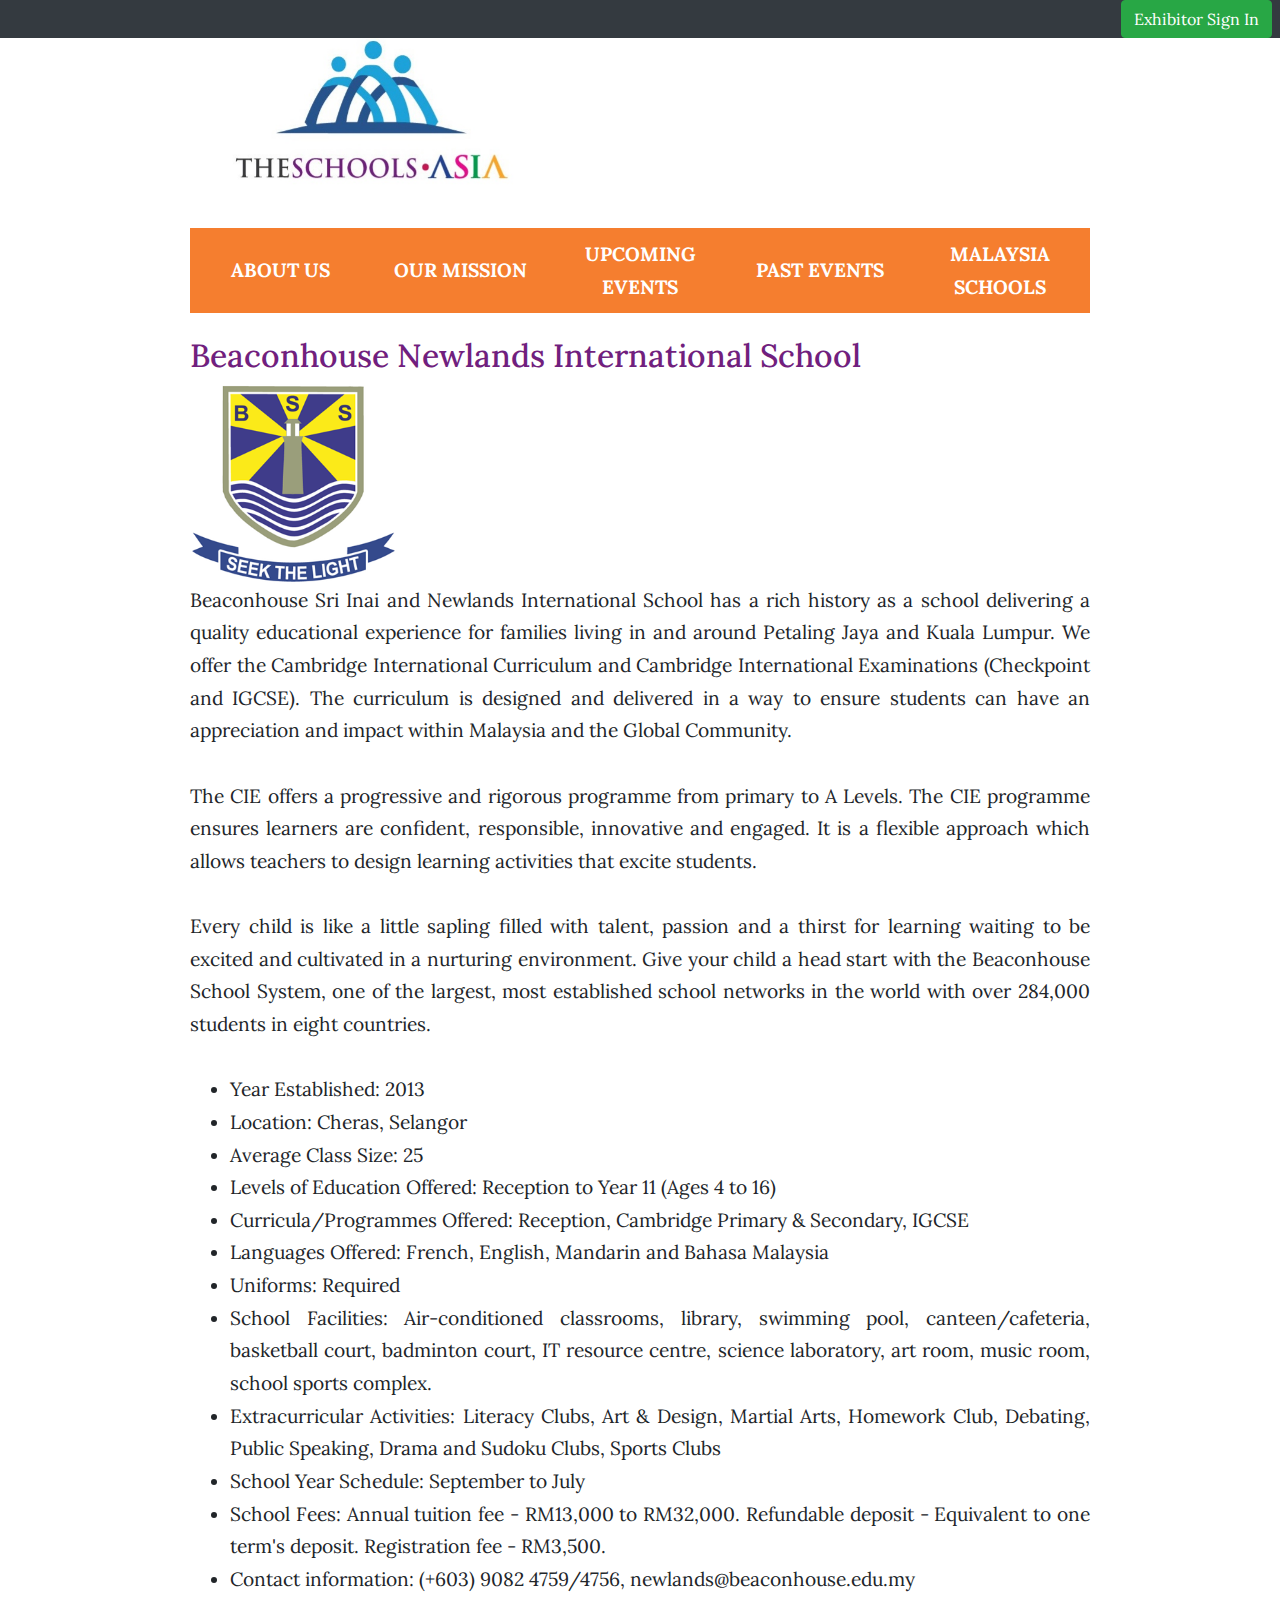
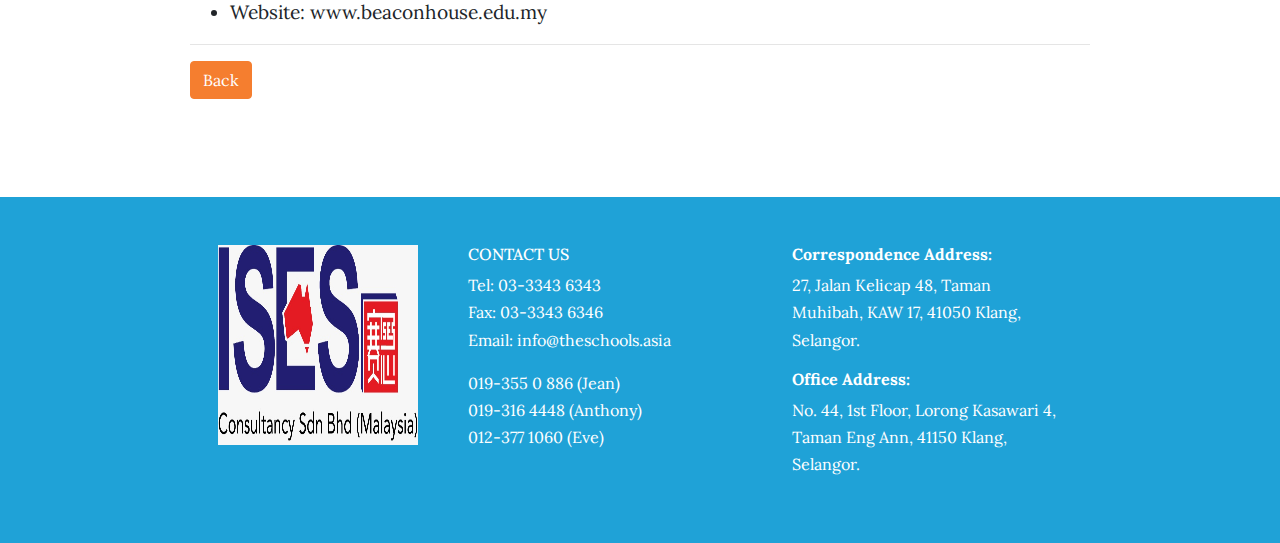
<file: school_show.html>
<!DOCTYPE html>
<html>
<head>
    <title>The Schools Asia</title>
    <link href="https://fonts.googleapis.com/css?family=Lora" rel="stylesheet">
    <meta name="description" content="Private & International Education Fair Organizer">
    <meta name="viewport" content="width=device-width, initial-scale=1">
    <link rel = "stylesheet" href="css/bootstrap.css" />
    <link rel = "stylesheet" href="css/application.css" />
    <script src="js/jquery-3.3.1.js"></script>
</head>

<body>
    
    <!-- NAV BAR FOR MEMBERS VIEW ONLY (after member log in) -->
    <nav class="fixed-top bg-dark d-none">
        <button class="btn btn-success mr-2">Book Events</button>
        <button class="btn btn-success mr-2">My Bookings</button>
        <button class="btn btn-success mr-2">My Profile</button>
        <div class="float-right">
            <span class="text-white"> user1@mail.com | </span>
            <button class="btn btn-danger">Logout</button>
        </div>
    </nav>

    <!-- NAV BAR FOR PUBLIC VIEW (before member log in) -->
    <nav class="fixed-top bg-dark">
        <div class="float-right">
            <button class="btn btn-success mr-2">Exhibitor Sign In</button>
        </div>
    </nav>

    <div class="m-auto mobile-100">
        <header>
            <div class="d-flex justify-content-between mt-4">
                <div>
                    <img src="assets/header_logo.jpeg" width="360" height="180">
                </div>
            </div>

            <!-- NAV BAR ALWAYS AVAILABLE -->
            <nav id="landing_nav" class="d-flex justify-content-between align-items-center mt-4">
                <a href="index.html">ABOUT US</a>
                <a href="mission.html">OUR MISSION</a>
                <a href="upcoming_event.html">UPCOMING EVENTS</a>
                <a href="past_event.html">PAST EVENTS</a>
                <a href="schools.html">MALAYSIA SCHOOLS</a>
            </nav>
        </header>
        

        <div class="pt-4">
            <!-- ------------------------------------------------------------------------ -->
            <h2 class="text-title-highlight"> Beaconhouse Newlands International School </h2>

            <div class="school-profile-badge">
                <img src="assets/beaconhouse.png">
            </div>

            <section class="text-justify">
                <div>Beaconhouse Sri Inai and Newlands International School has a rich history as a school delivering a quality educational experience for families living in and around Petaling Jaya and Kuala Lumpur. We offer the Cambridge International Curriculum and Cambridge International Examinations (Checkpoint and IGCSE). The curriculum is designed and delivered in a way to ensure students can have an appreciation and impact within Malaysia and the Global Community.<br><br>The CIE offers a progressive and rigorous programme from primary to A Levels. The CIE programme ensures learners are confident, responsible, innovative and engaged. It is a flexible approach which allows teachers to design learning activities that excite students.<br><br>Every child is like a little sapling filled with talent, passion and a thirst for learning waiting to be excited and cultivated in a nurturing environment. Give your child a head start with the Beaconhouse School System, one of the largest, most established school networks in the world with over 284,000 students in eight countries.<br><br>
                </div>
                <ul>
                    <li>Year Established: 2013</li>
                    <li>Location: Cheras, Selangor</li>
                    <li>Average Class Size: 25</li>
                    <li>Levels of Education Offered: Reception to Year 11 (Ages 4 to 16)</li>
                    <li>Curricula/Programmes Offered: Reception, Cambridge Primary &amp; Secondary, IGCSE</li>
                    <li>Languages Offered: French, English, Mandarin and Bahasa Malaysia</li>
                    <li>Uniforms: Required</li>
                    <li>School Facilities: Air-conditioned classrooms, library, swimming pool, canteen/cafeteria, basketball court, badminton court, IT resource centre, science laboratory, art room, music room, school sports complex.</li>
                    <li>Extracurricular Activities: Literacy Clubs, Art &amp; Design, Martial Arts, Homework Club, Debating, Public Speaking, Drama and Sudoku Clubs, Sports Clubs</li>
                    <li>School Year Schedule: September to July</li>
                    <li>School Fees: Annual tuition fee - RM13,000 to RM32,000. Refundable deposit - Equivalent to one term's deposit. Registration fee - RM3,500.</li>
                    <li>Contact information: (+603) 9082 4759/4756, newlands@beaconhouse.edu.my</li>
                    <li>Website: www.beaconhouse.edu.my</li>
                </ul>
            </section>

            <hr>
            <a class="btn btn-orange" href="schools.html">Back</a>
           
            <!-- ------------------------------------------------------------------------ -->
        </div>
    </div>

    <!-- FOOTER -->
    <br><br><br>
    <footer>
        <div class="mobile-100 m-auto pt-5 pb-5 text-white row w-100 justify-content-around">

            <div class="text-center col-xl-3 col-sm-12 mb-4">
                <img src="assets/footer_logo.jpeg" width="200" height="200">
            </div>    
            

            <div class="col-xl-4 col-sm-6">
                <h5> CONTACT US </h5>
                <p>
                    Tel: 03-3343 6343
                    <br> Fax: 03-3343 6346
                    <br> Email: info@theschools.asia
                </p>
                <p>
                    019-355 0 886 (Jean)
                    <br> 019-316 4448 (Anthony)
                    <br> 012-377 1060 (Eve)
                </p>        
            </div>

            <div class="col-xl-4 col-sm-6">
                <h6 class="font-weight-bold"> Correspondence Address: </h6>
                <p>
                    27, Jalan Kelicap 48, Taman Muhibah, KAW 17, 41050 Klang, Selangor.
                </p>

                <h6 class="font-weight-bold"> Office Address: </h6>
                <p>
                    No. 44, 1st Floor, Lorong Kasawari 4, Taman Eng Ann, 41150 Klang, Selangor.
                </p>    
        
        </div>
    </footer>

    <script src="https://cdnjs.cloudflare.com/ajax/libs/popper.js/1.14.7/umd/popper.min.js" integrity="sha384-UO2eT0CpHqdSJQ6hJty5KVphtPhzWj9WO1clHTMGa3JDZwrnQq4sF86dIHNDz0W1" crossorigin="anonymous"></script>
    <script src="https://stackpath.bootstrapcdn.com/bootstrap/4.3.1/js/bootstrap.min.js" integrity="sha384-JjSmVgyd0p3pXB1rRibZUAYoIIy6OrQ6VrjIEaFf/nJGzIxFDsf4x0xIM+B07jRM" crossorigin="anonymous"></script>
    
</body>
</html>
</file>
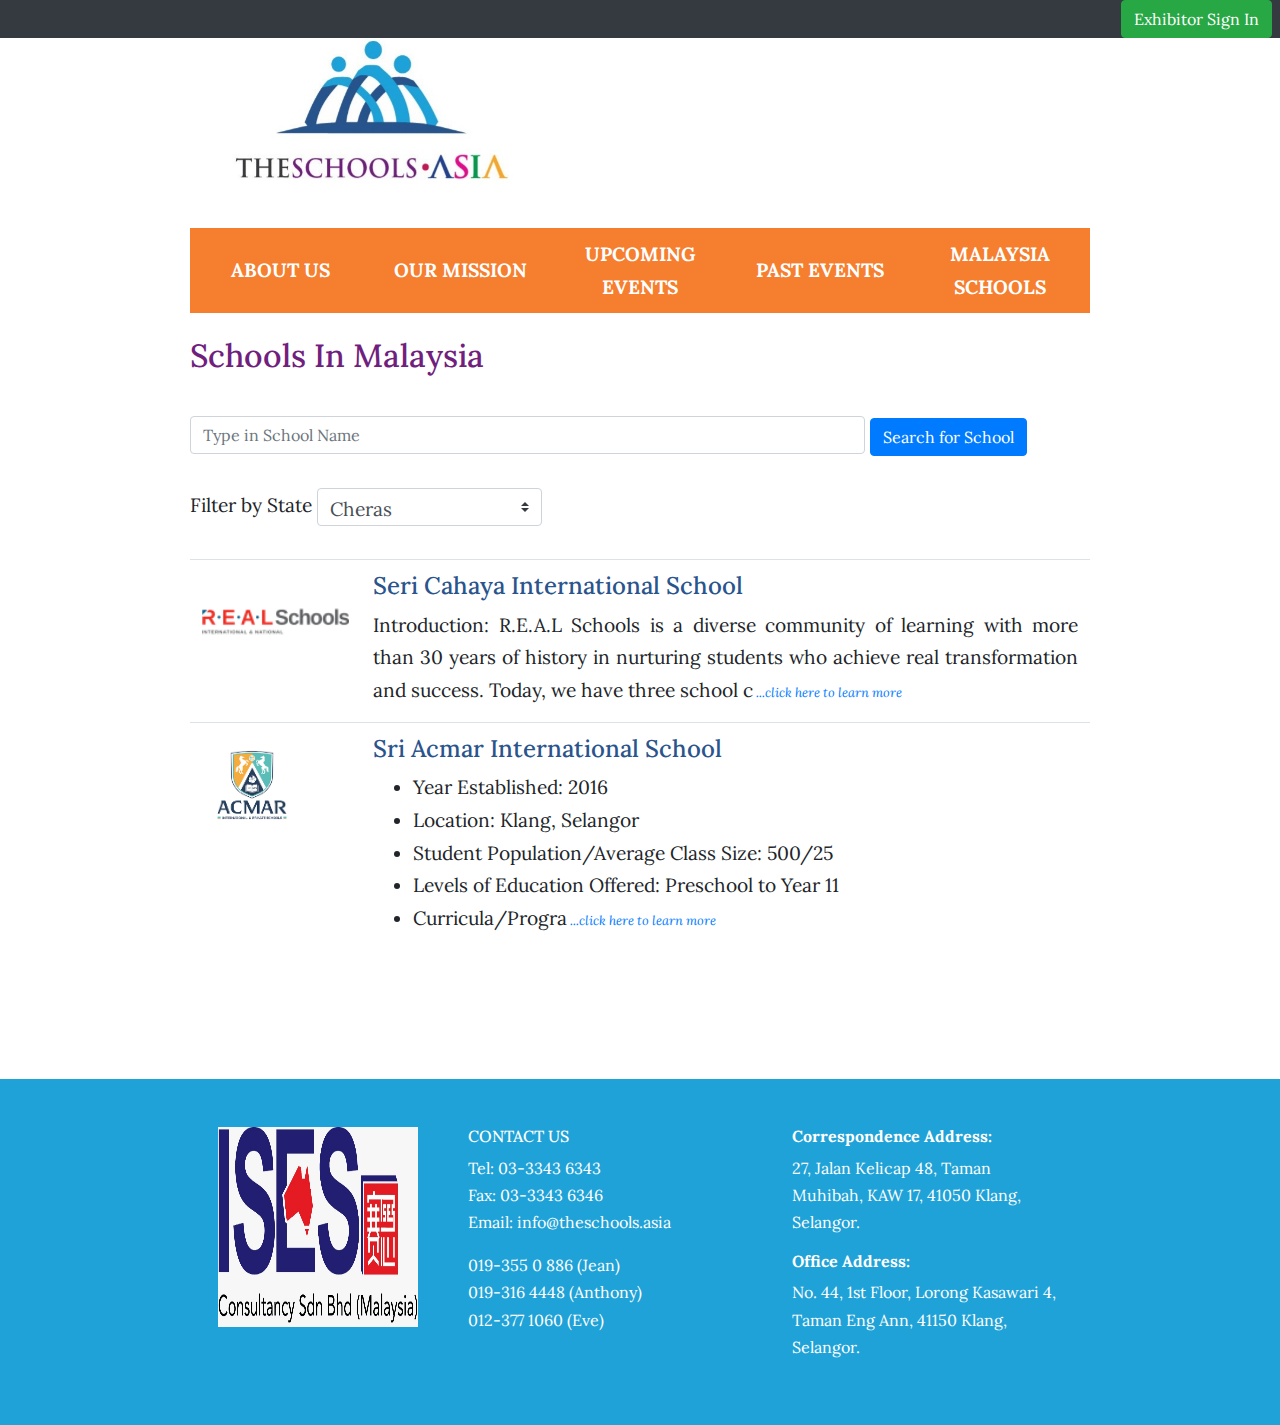
<file: schools.html>
<!DOCTYPE html>
<html>
<head>
    <title>The Schools Asia</title>
    <link href="https://fonts.googleapis.com/css?family=Lora" rel="stylesheet">
    <meta name="description" content="Private & International Education Fair Organizer">
    <meta name="viewport" content="width=device-width, initial-scale=1">
    <link rel = "stylesheet" href="css/bootstrap.css" />
    <link rel = "stylesheet" href="css/application.css" />
    <script src="js/jquery-3.3.1.js"></script>
</head>

<body>
    
    <!-- NAV BAR FOR MEMBERS VIEW ONLY (after member log in) -->
    <nav class="fixed-top bg-dark d-none">
        <button class="btn btn-success mr-2">Book Events</button>
        <button class="btn btn-success mr-2">My Bookings</button>
        <button class="btn btn-success mr-2">My Profile</button>
        <div class="float-right">
            <span class="text-white"> user1@mail.com | </span>
            <button class="btn btn-danger">Logout</button>
        </div>
    </nav>

    <!-- NAV BAR FOR PUBLIC VIEW (before member log in) -->
    <nav class="fixed-top bg-dark">
        <div class="float-right">
            <button class="btn btn-success mr-2">Exhibitor Sign In</button>
        </div>
    </nav>

    <div class="m-auto mobile-100">
        <header>
            <div class="d-flex justify-content-between mt-4">
                <div>
                    <img src="assets/header_logo.jpeg" width="360" height="180">
                </div>
            </div>

            <!-- NAV BAR ALWAYS AVAILABLE -->
            <nav id="landing_nav" class="d-flex justify-content-between align-items-center mt-4">
                <a href="index.html">ABOUT US</a>
                <a href="mission.html">OUR MISSION</a>
                <a href="upcoming_event.html">UPCOMING EVENTS</a>
                <a href="past_event.html">PAST EVENTS</a>
                <a href="schools.html">MALAYSIA SCHOOLS</a>
            </nav>
        </header>
        

        <div class="pt-4">
            <!-- ------------------------------------------------------------------------ -->
            
            <h2 class="text-title-highlight"> Schools In Malaysia </h2>
            <br>
            <input class="form-control w-75 d-inline" placeholder="Type in School Name">
            <button class="btn btn-primary d-inline">Search for School </button>
            <br><br>
            <label class="d-inline">Filter by State</label>
            <select class="custom-select w-25">
                <option>Cheras</option>
                <option>Ipoh</option>
                <option>KL</option>
                <option>Mont Kiara</option>
            </select>

            <br><br>

            <!-- SCHOOL LIST -->
            <table class="table table-hover" id="public-school">
                
                <tr>
                    <td class="school-badge">
                        <img src="assets/real-logo.png" size="100%">
                    </td>
                    <td class="w-100 text-justify">
                        <h4><a class="text-highlight" href="school_show.html">Seri Cahaya International School</a></h4>
                        
                        <!-- LIMITED TO 200 CHARACTER OF SCHOOL DESCRIPTION -->
                        <div>Introduction: R.E.A.L Schools is a diverse community of learning with more than 30 years of history in nurturing students who achieve real transformation and success. Today, we have three school c<a class="font-italic text-primary font-size-small" href="school_show.html"> ...click here to learn more</a>
                        </div>
                    </td> 
                </tr>

                <tr>
                    <td class="school-badge">
                        <img src="assets/acmar.png" size="100%">
                    </td>
                    <td class="w-100 text-justify">
                        <h4><a class="text-highlight" href="school_show.html">Sri Acmar International School</a></h4>
                        <div>
                            <ul>
                                <li>Year Established: 2016</li>
                                <li>Location: Klang, Selangor</li>
                                <li>Student Population/Average Class Size: 500/25</li>
                                <li>Levels of Education Offered: Preschool to Year 11</li>
                                <li>Curricula/Progra<a class="font-italic text-primary font-size-small" href="school_show.html"> ...click here to learn more</a>
                                </li>
                            </ul>
                        </div>
                    </td>
                </tr>

            </table>
            <!-- ------------------------------------------------------------------------ -->
        </div>
    </div>

    <!-- FOOTER -->
    <br><br><br>
    <footer>
        <div class="mobile-100 m-auto pt-5 pb-5 text-white row w-100 justify-content-around">

            <div class="text-center col-xl-3 col-sm-12 mb-4">
                <img src="assets/footer_logo.jpeg" width="200" height="200">
            </div>    
            

            <div class="col-xl-4 col-sm-6">
                <h5> CONTACT US </h5>
                <p>
                    Tel: 03-3343 6343
                    <br> Fax: 03-3343 6346
                    <br> Email: info@theschools.asia
                </p>
                <p>
                    019-355 0 886 (Jean)
                    <br> 019-316 4448 (Anthony)
                    <br> 012-377 1060 (Eve)
                </p>        
            </div>

            <div class="col-xl-4 col-sm-6">
                <h6 class="font-weight-bold"> Correspondence Address: </h6>
                <p>
                    27, Jalan Kelicap 48, Taman Muhibah, KAW 17, 41050 Klang, Selangor.
                </p>

                <h6 class="font-weight-bold"> Office Address: </h6>
                <p>
                    No. 44, 1st Floor, Lorong Kasawari 4, Taman Eng Ann, 41150 Klang, Selangor.
                </p>    
        
        </div>
    </footer>

    <script src="https://cdnjs.cloudflare.com/ajax/libs/popper.js/1.14.7/umd/popper.min.js" integrity="sha384-UO2eT0CpHqdSJQ6hJty5KVphtPhzWj9WO1clHTMGa3JDZwrnQq4sF86dIHNDz0W1" crossorigin="anonymous"></script>
    <script src="https://stackpath.bootstrapcdn.com/bootstrap/4.3.1/js/bootstrap.min.js" integrity="sha384-JjSmVgyd0p3pXB1rRibZUAYoIIy6OrQ6VrjIEaFf/nJGzIxFDsf4x0xIM+B07jRM" crossorigin="anonymous"></script>
    
</body>
</html>
</file>
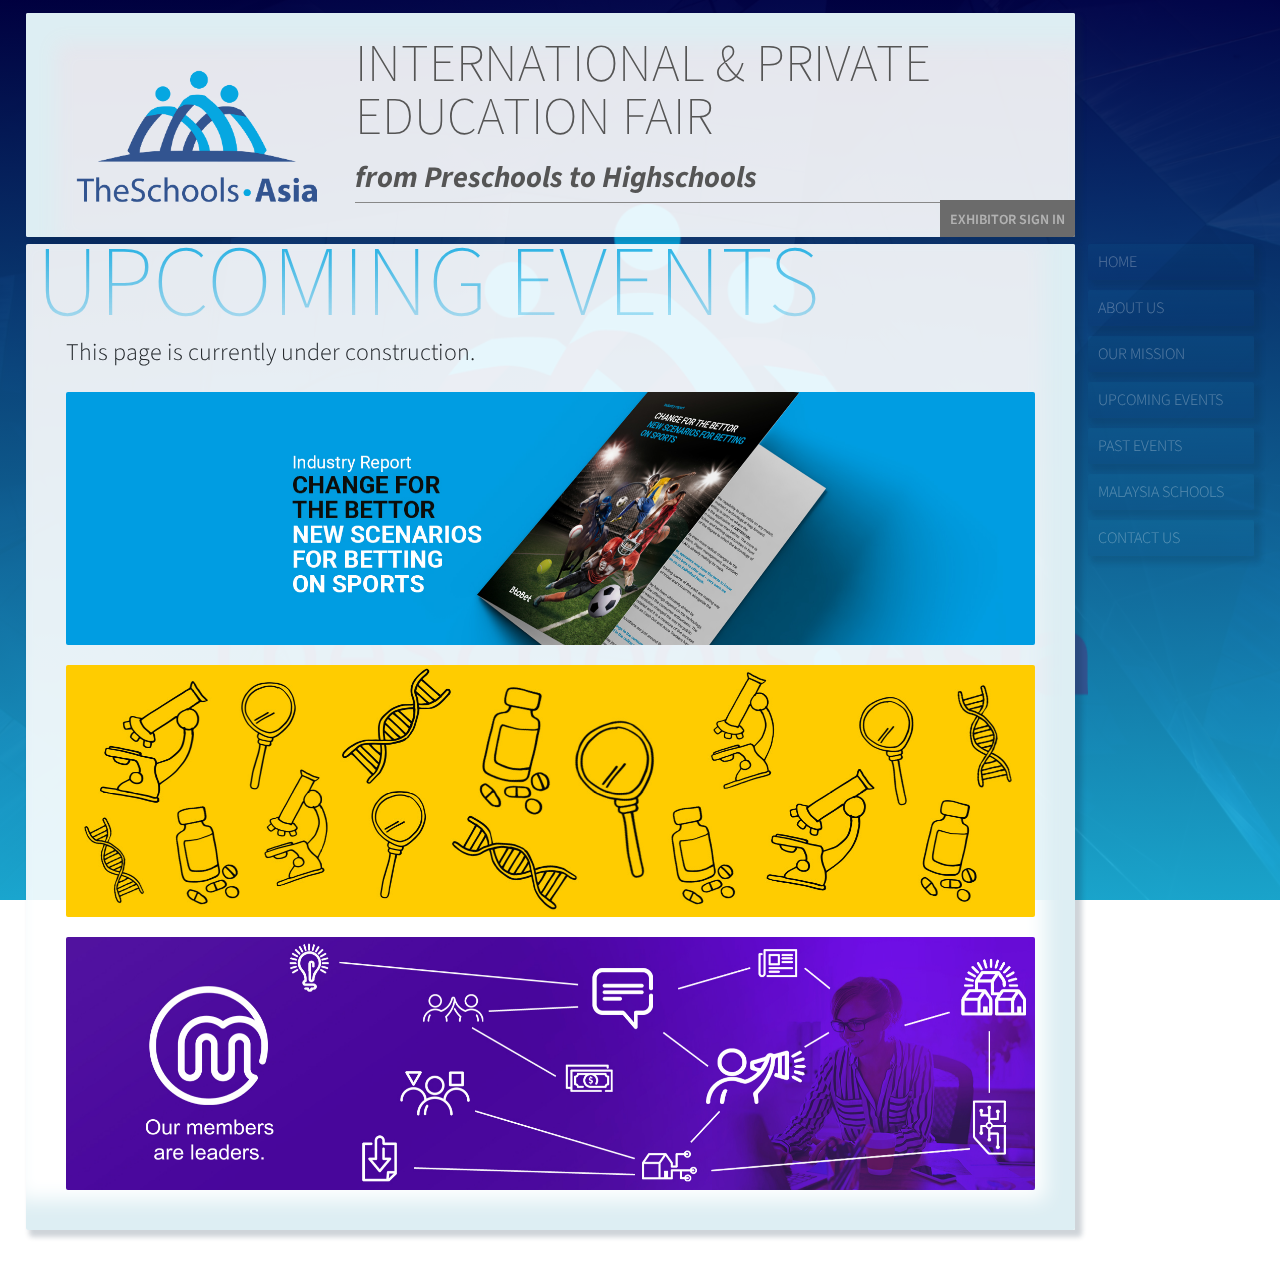
<file: up-events.html>
<!DOCTYPE html>
<html lang="en">

<head>
    <meta charset="UTF-8">
    <meta name="viewport" content="width=device-width, initial-scale=1.0">
    <meta http-equiv="X-UA-Compatible" content="ie=edge">
    <title>The Schools Asia</title>
    <link
        href="https://fonts.googleapis.com/css?family=Source+Sans+Pro:200,200i,300,300i,400,400i,600,600i,700,700i,900,900i"
        rel="stylesheet">
    <script src="js/jquery-3.3.1.js"></script>
    <link rel="stylesheet" href="css/bootstrap.css" />
    <link rel="stylesheet" href="css/style.css">
    <link rel="stylesheet" href="css/queries.css">
    <link rel="stylesheet" href="css/custom-select.css">
</head>

<body>

    <div class="base-container">
        <img src="img/theSchools_Asia_logo.png" alt="logo" class="tsasia-logo-bg">
    </div>


    <div class="content-container">
        <section class="header">
            <div class="header-grid">
                <div class="header-logo">
                    <img src="img/theSchools_Asia_logo.png" alt="logo" class="tsasia-logo-sm">
                </div>

                <div class="header-headline">
                    <p class="header-hl">International & Private Education Fair</p>
                    <p class="header-sl">from Preschools to Highschools</p>
                </div>

                <div class="header-break"></div>

                <div class="header-button">
                    <a class="header-btn" href="https://www.facebook.com">Exhibitor Sign In</a>
                </div>

            </div>
        </section>

        <section class="infomation">
            <h2 class="hl">Upcoming Events</h2>

            <div class="events-grid up-events-grid">
                <p class="events-construction">This page is currently under construction.</p>

                <div class="events-content">
                    <a href="about.html"><img class="events-img" src="img/sample-event-1.jpg">
                    </a>
                </div>

                <div class="events-content">
                    <a href="about.html"><img class="events-img" src="img/sample-event-2.jpg">
                    </a>
                </div>

                <div class="events-content">
                    <a href="about.html"><img class="events-img" src="img/sample-event-3.jpg">
                    </a>
                </div>
            </div>
        </section>

        <section class="side-container">
            <a class="side-btn" href="index.html">Home</a>

            <a class="side-btn" href="about.html">About us</a>

            <a class="side-btn" href="mission.html">Our Mission</a>

            <a class="side-btn" href="up-events.html">Upcoming Events</a>

            <a class="side-btn" href="past-events.html">Past Events</a>

            <a class="side-btn" href="school-catalog.html">Malaysia Schools</a>

            <a class="side-btn" href="contact.html">Contact Us</a>
        </section>

        <section class="copyright-container">
            <p class="copyright">
                &copy; Copyright 2019 by ISES Consultancy Sendirian Berhad (Malaysia).
            </p>
        </section>
    </div>



    <script src="https://cdnjs.cloudflare.com/ajax/libs/popper.js/1.14.7/umd/popper.min.js"
        integrity="sha384-UO2eT0CpHqdSJQ6hJty5KVphtPhzWj9WO1clHTMGa3JDZwrnQq4sF86dIHNDz0W1" crossorigin="anonymous">
    </script>
    <script src="https://stackpath.bootstrapcdn.com/bootstrap/4.3.1/js/bootstrap.min.js"
        integrity="sha384-JjSmVgyd0p3pXB1rRibZUAYoIIy6OrQ6VrjIEaFf/nJGzIxFDsf4x0xIM+B07jRM" crossorigin="anonymous">
    </script>



    <script>
        $(document).ready(function () {
            $('.carousel').carousel({
                interval: 3000
            });

            $('.carousel').carousel('cycle');
        });

        $(".events-content").hover(
            function () {
                $(this).append($("<p>Find out more...</p>").css({
                    "font-size": "3rem",
                    "font-weight": "600",
                    "color": "#ffffff",
                    "z-index": "10",
                    "position": "absolute",
                    "top": "50%",
                    "left": "50%",
                    "transform": "translate(-50%, -50%)",
                    "text-shadow": ".7rem .5rem 1rem black",
                    "opacity": ".7"

                }));
            },
            function () {
                $(this).find("p:last").remove();
            }
        );
    </script>

</body>

</html>
</file>
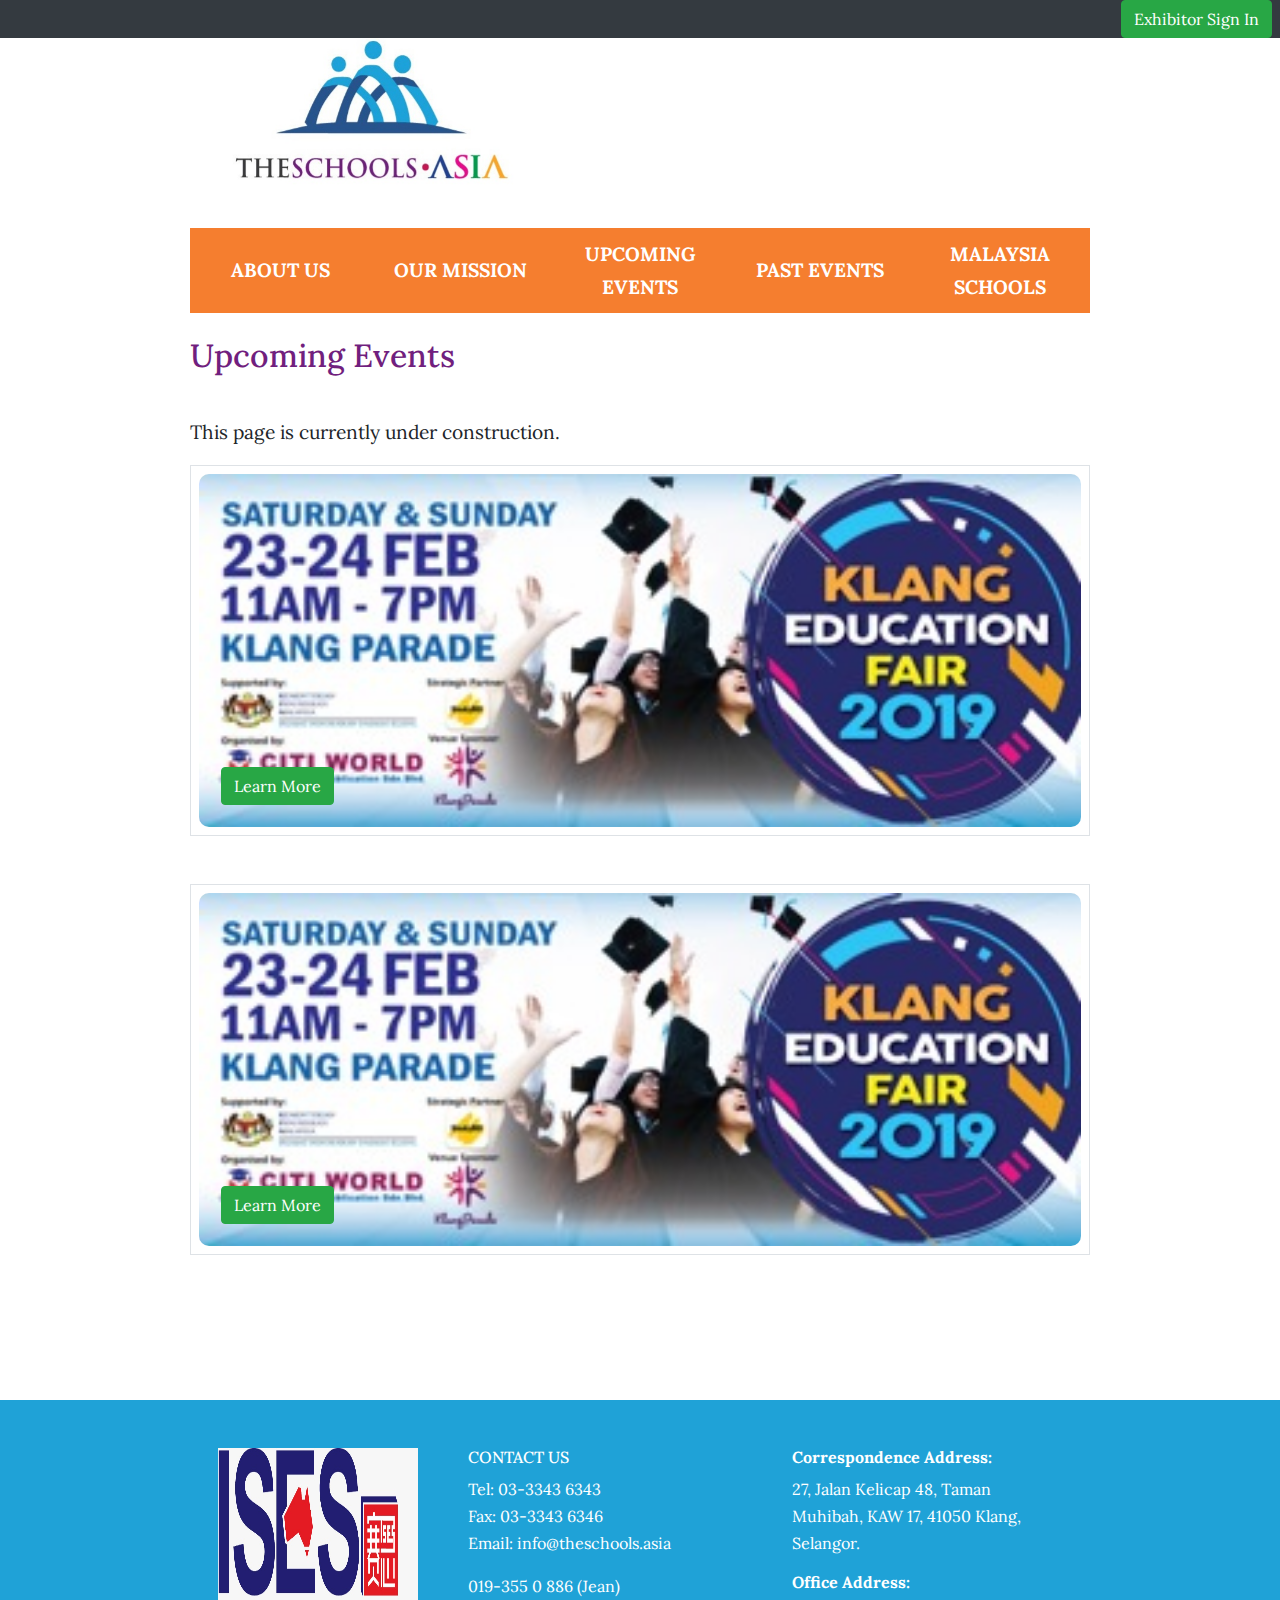
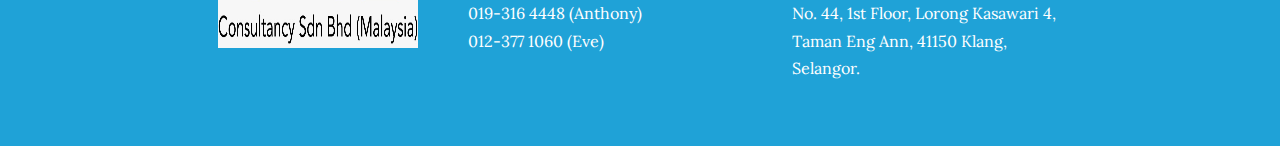
<file: upcoming_event.html>
<!DOCTYPE html>
<html>
<head>
    <title>The Schools Asia</title>
    <link href="https://fonts.googleapis.com/css?family=Lora" rel="stylesheet">
    <meta name="description" content="Private & International Education Fair Organizer">
    <meta name="viewport" content="width=device-width, initial-scale=1">
    <link rel = "stylesheet" href="css/bootstrap.css" />
    <link rel = "stylesheet" href="css/application.css" />
    <script src="js/jquery-3.3.1.js"></script>
</head>

<body>
    
    <!-- NAV BAR FOR MEMBERS VIEW ONLY (after member log in) -->
    <nav class="fixed-top bg-dark d-none">
        <button class="btn btn-success mr-2">Book Events</button>
        <button class="btn btn-success mr-2">My Bookings</button>
        <button class="btn btn-success mr-2">My Profile</button>
        <div class="float-right">
            <span class="text-white"> user1@mail.com | </span>
            <button class="btn btn-danger">Logout</button>
        </div>
    </nav>

    <!-- NAV BAR FOR PUBLIC VIEW (before member log in) -->
    <nav class="fixed-top bg-dark">
        <div class="float-right">
            <button class="btn btn-success mr-2">Exhibitor Sign In</button>
        </div>
    </nav>

    <div class="m-auto mobile-100">
        <header>
            <div class="d-flex justify-content-between mt-4">
                <div>
                    <img src="assets/header_logo.jpeg" width="360" height="180">
                </div>
            </div>

            <!-- NAV BAR ALWAYS AVAILABLE -->
            <nav id="landing_nav" class="d-flex justify-content-between align-items-center mt-4">
                <a href="index.html">ABOUT US</a>
                <a href="mission.html">OUR MISSION</a>
                <a href="upcoming_event.html">UPCOMING EVENTS</a>
                <a href="past_event.html">PAST EVENTS</a>
                <a href="schools.html">MALAYSIA SCHOOLS</a>
            </nav>
        </header>
        

        <div class="pt-4">
            <!-- ------------------------------------------------------------------------ -->
            <h2 class="text-title-highlight">Upcoming Events</h2>
            <br>

            <!-- THIS WILL BE DISPLAYED WHEN NO EVENTS ARE AVAILABLE -->
            <p>This page is currently under construction.</p>
            
            <!-- LIST OF EVENTS -->
            <div class="border mb-5 p-2" style="position: relative;">
                <div class="event-banner-1">
                    <img src="assets/fair-banner.jpeg">
                </div>
                <a href="event.html" class="btn btn-success" style="position: absolute; left: 30px; bottom: 30px;">Learn More</a>
            </div>
            
            <div class="border mb-5 p-2" style="position: relative;">
                <div class="event-banner-1">
                    <img src="assets/fair-banner.jpeg">
                </div>
                <a href="event.html" class="btn btn-success" style="position: absolute; left: 30px; bottom: 30px;">Learn More</a>
            </div>



            
            <!-- ------------------------------------------------------------------------ -->
        </div>
    </div>

    <!-- FOOTER -->
    <br><br><br>
    <footer>
        <div class="mobile-100 m-auto pt-5 pb-5 text-white row w-100 justify-content-around">

            <div class="text-center col-xl-3 col-sm-12 mb-4">
                <img src="assets/footer_logo.jpeg" width="200" height="200">
            </div>    
            

            <div class="col-xl-4 col-sm-6">
                <h5> CONTACT US </h5>
                <p>
                    Tel: 03-3343 6343
                    <br> Fax: 03-3343 6346
                    <br> Email: info@theschools.asia
                </p>
                <p>
                    019-355 0 886 (Jean)
                    <br> 019-316 4448 (Anthony)
                    <br> 012-377 1060 (Eve)
                </p>        
            </div>

            <div class="col-xl-4 col-sm-6">
                <h6 class="font-weight-bold"> Correspondence Address: </h6>
                <p>
                    27, Jalan Kelicap 48, Taman Muhibah, KAW 17, 41050 Klang, Selangor.
                </p>

                <h6 class="font-weight-bold"> Office Address: </h6>
                <p>
                    No. 44, 1st Floor, Lorong Kasawari 4, Taman Eng Ann, 41150 Klang, Selangor.
                </p>    
        
        </div>
    </footer>

    <script src="https://cdnjs.cloudflare.com/ajax/libs/popper.js/1.14.7/umd/popper.min.js" integrity="sha384-UO2eT0CpHqdSJQ6hJty5KVphtPhzWj9WO1clHTMGa3JDZwrnQq4sF86dIHNDz0W1" crossorigin="anonymous"></script>
    <script src="https://stackpath.bootstrapcdn.com/bootstrap/4.3.1/js/bootstrap.min.js" integrity="sha384-JjSmVgyd0p3pXB1rRibZUAYoIIy6OrQ6VrjIEaFf/nJGzIxFDsf4x0xIM+B07jRM" crossorigin="anonymous"></script>
    
</body>
</html>
</file>
<file: css/style.css>
/* logo-light-blue: #06a7e1 */
/* logo-dark-blue: #325490 */

/* BASE SETUP */

*,
*::before,
*::after {
    margin: 0;
    padding: 0;
    -webkit-box-sizing: inherit;
            box-sizing: inherit;
}

p,
li {
    margin: 0;
    font-size: 1.7rem;
    font-weight: 300;
    line-height: 1.6;
}

ul {
    padding-left: 2rem;
    list-style-position: outside;
}

html {
    -webkit-box-sizing: border-box;
            box-sizing: border-box;
    font-size: 62.5%;
}

body {
    font-family: "Source Sans Pro", sans-serif;
    line-height: 1;
}

a {
    color: #fff;
}

img {
    -webkit-backface-visibility: hidden;
            backface-visibility: hidden;
}

a:hover,
a:active {
    text-decoration: none;
    color: #fff;
}


/* BASE */

.base-container {
    width: 100vw;
    height: 100vh;
    background-image: -webkit-gradient(linear, left bottom, left top, from(rgba(28, 181, 224, .9)), to(rgba(0, 0, 70, .9))), url(../img/image_main_1.jpg);
    background-image: linear-gradient(to top, rgba(28, 181, 224, .9), rgba(0, 0, 70, .9)), url(../img/image_main_1.jpg);
    background-size: cover;
    background-position: center;
    position: fixed;
}

.tsasia-logo-bg {
    width: 70vw;
    height: auto;
    position: absolute;
    top: 50%;
    left: 50%;
    -webkit-transform: translate(-50%, -50%);
            transform: translate(-50%, -50%);
}


/* CONTENT */

.content-container {
    width: 96vw;
    height: 100vh;
    position: relative;
    padding: 1vw 0;
    margin: 0 auto;
    -webkit-animation: pulse 5s ease-in-out;
            animation: pulse 5s ease-in-out;

    display: grid;
    grid-column-gap: 1vw;
    grid-template-columns: minmax(-webkit-min-content, 1fr) 13vw;
    grid-template-columns: minmax(min-content, 1fr) 13vw;
    grid-template-rows: -webkit-min-content .5vw -webkit-min-content minmax(2rem, 1fr) -webkit-min-content;
    grid-template-rows: min-content .5vw min-content minmax(2rem, 1fr) min-content;
}

@-webkit-keyframes pulse {
    0% {
        opacity: 0;
    }

    20% {
        opacity: 0;
    }

    100% {
        opacity: 1;
    }
}

@keyframes pulse {
    0% {
        opacity: 0;
    }

    20% {
        opacity: 0;
    }

    100% {
        opacity: 1;
    }
}


/* HEADER */

.header {
    background-image: -webkit-gradient(linear, left top, left bottom, from(rgba(255, 255, 255, .9)), to(rgba(255, 255, 255, .9)));
    background-image: linear-gradient(rgba(255, 255, 255, .9), rgba(255, 255, 255, .9));
    -webkit-box-shadow: .5rem .5rem .5rem .2rem rgba(13, 40, 64, 0.2);
            box-shadow: .5rem .5rem .5rem .2rem rgba(13, 40, 64, 0.2);
    border-radius: 2px;
    overflow: hidden;

    grid-column: 1 / 2;
    grid-row: 1 / 2;


}

.header-grid {
    width: 100%;
    height: 100%;
    padding: 2vw 0 1rem 4vw;
    text-align: left;
    grid-column-gap: 3vw;
    -webkit-box-shadow: 2rem 2rem 2rem 1rem #ddeef3 inset;
            box-shadow: 2rem 2rem 2rem 1rem #ddeef3 inset;

    display: grid;
    grid-template-columns: 2fr 6fr;
    grid-template-rows: repeat(3, -webkit-min-content);
    grid-template-rows: repeat(3, min-content);
    -webkit-box-align: end;
        -ms-flex-align: end;
            align-items: end;
}

.tsasia-logo-sm {
    width: 100%;
    height: auto;
}

.header-headline {
    padding-right: 4vw;
}

.header-hl {
    color: #555;
    text-transform: uppercase;
    font-size: 5.3rem;
    font-weight: 200;
    line-height: 1;
    margin-bottom: 1rem;
}

.header-sl {
    font-size: 3rem;
    font-weight: 700;
    font-style: italic;
    color: #555;
    line-height: 1.6;
}

.header-break {
    grid-column: 2 / -1;
    grid-row: 2 / 3;

    height: 1px;
    background-color: #888;
}

.header-button {
    width: 100%;
    margin-top: 1rem;
    grid-column: 2 / -1;
    grid-row: 3 / -1;
    text-align: right;
}

.header-btn {
    background-color: #999999;
    font-size: 1.4rem;
    font-weight: 600;
    color: white;
    border: none;
    text-transform: uppercase;
    padding: 1rem;
    -webkit-transition: all 0.5s;
    transition: all 0.5s;
    -webkit-filter: brightness(70%);
            filter: brightness(70%);
}

.header-btn:hover {
    background-color: #1947B3;
    margin-right: .7vw;
    -webkit-box-shadow: 0 .2rem .2rem .1rem rgba(13, 40, 64, 0.5);
            box-shadow: 0 .2rem .2rem .1rem rgba(13, 40, 64, 0.5);
    -webkit-filter: brightness(70%);
            filter: brightness(70%);
}

.header-btn:active {
    background-color: #1947B3;
    margin-right: -.3vw;
    -webkit-filter: brightness(100%);
            filter: brightness(100%);
}


/* ADVERTISMENT BANNER */

.banner {
    grid-column: 1 / 2;
    grid-row: 3 / 4;
    padding: 0;
    -webkit-box-shadow: .5rem .5rem .5rem .2rem rgba(13, 40, 64, 0.2);
            box-shadow: .5rem .5rem .5rem .2rem rgba(13, 40, 64, 0.2);
    border-radius: 2px;
    overflow: hidden;
}


/* SIDEBAR */

.side-container {
    grid-column: 2 / -1;
    grid-row: 3 / -1;

    display: grid;
    grid-template-rows: -webkit-min-content;
    grid-template-rows: min-content;
    grid-auto-rows: -webkit-min-content;
    grid-auto-rows: min-content;
    grid-gap: 1rem;
}



.side-btn {
    color: #fff;
    font-size: 1.6rem;
    font-weight: 300;
    text-transform: uppercase;
    padding: 1rem 1rem;
    border-radius: 2px;
    background-image: -webkit-gradient(linear, left top, left bottom, from(rgba(28, 181, 224, .2)), to(rgba(0, 0, 70, .2)));
    background-image: linear-gradient(to bottom, rgba(28, 181, 224, .2), rgba(0, 0, 70, .2));
    -webkit-box-shadow: .5rem .5rem .5rem .2rem rgba(13, 40, 64, 0.5);
            box-shadow: .5rem .5rem .5rem .2rem rgba(13, 40, 64, 0.5);
    -webkit-transition: all 0.3s;
    transition: all 0.3s;
    opacity: .3;
    overflow: hidden;
}

.side-btn:hover {
    margin: 1rem 0;
    padding: 1.2rem 1rem;
    font-weight: 800;
    background-image: -webkit-gradient(linear, left bottom, left top, from(rgba(28, 181, 224, .6)), to(rgba(0, 0, 70, .6)));
    background-image: linear-gradient(to top, rgba(28, 181, 224, .6), rgba(0, 0, 70, .6));
    opacity: .5;
}

.side-btn:active {
    margin: 0;
    padding-top: 1rem;
    padding-bottom: 1rem;
    opacity: 1;
}


/* COPYRIGHT FOOTER */

.copyright-container {
    grid-column: 1 / 2;
    grid-row: 5 / 6;

    font-size: 1rem;
    color: #fff;
    text-align: center;
    -webkit-box-align: center;
        -ms-flex-align: center;
            align-items: center;
}

.copyright {
    margin-bottom: 1vw;
}


/* ------------ ABOUT.HTML ------------ */

/* ABOUT US */

.infomation {
    background-image: -webkit-gradient(linear, left top, left bottom, from(rgba(255, 255, 255, .9)), to(rgba(255, 255, 255, .9)));
    background-image: linear-gradient(rgba(255, 255, 255, .9), rgba(255, 255, 255, .9));
    grid-column: 1 / 2;
    grid-row: 3 / 4;

    -webkit-box-shadow: .5rem .5rem .5rem .2rem rgba(13, 40, 64, 0.2);

            box-shadow: .5rem .5rem .5rem .2rem rgba(13, 40, 64, 0.2);
    border-radius: 2px;
    position: relative;
    overflow: hidden;
    padding: 0;
}

.about-grid {
    width: 100%;
    height: 100%;
    padding: 4rem;
    padding-top: 9rem;
    -webkit-box-shadow: -2rem -2rem 2rem 1rem #ddeef3 inset;
            box-shadow: -2rem -2rem 2rem 1rem #ddeef3 inset;

    display: grid;
    grid-template-columns: 1fr 1fr 1fr;
    grid-template-rows: -webkit-min-content;
    grid-template-rows: min-content;
    grid-gap: 2rem;
}

.about-video {
    grid-column: 3 / -1;
    grid-row: 1 / -1;
}

video {
    width: 100%;
    height: auto;
}

.about-content {
    grid-column: 1 / 3;
    grid-row: 1 / -1;
}

.hl {
    background: -webkit-linear-gradient(rgb(6, 167, 225, 1), rgb(6, 167, 225, .1));
    -webkit-background-clip: text;
    -webkit-text-fill-color: transparent;
    font-size: 10rem;
    font-weight: 200;
    text-transform: uppercase;
    position: absolute;
    top: -2rem;
    left: 1rem;
}

/* ------------ UP-EVENTS.HTML ------------ */

/* UPCOMING EVENTS */

.events-grid {
    width: 100%;
    height: 100%;
    padding: 4rem;
    padding-top: 9rem;
    -webkit-box-shadow: -2rem -2rem 2rem 1rem #ddeef3 inset;
            box-shadow: -2rem -2rem 2rem 1rem #ddeef3 inset;

    display: grid;
    grid-template-columns: 1fr;
    grid-template-rows: -webkit-min-content;
    grid-template-rows: min-content;
    grid-gap: 2rem;
    grid-auto-rows: -webkit-min-content;
    grid-auto-rows: min-content;
}

.events-construction {
    font-size: 2.4rem;
}

.events-img {
    width: 100%;
    height: auto;
    -webkit-transition: all 0.5s;
    transition: all 0.5s;
}

.events-content {
    border-radius: 2px;
    position: relative;
    overflow: hidden;
    -webkit-transition: all 0.5s;
    transition: all 0.5s;
}

.events-content:hover,
.events-content:link {
    border: 1rem solid #06a7e1;
}

.events-img:hover,
.events-img:link {
   padding: 1rem;
   -webkit-filter: brightness(50%) blur(.3rem);
           filter: brightness(50%) blur(.3rem)
}


/* ------------ MISSION.HTML ------------ */

/* OUR MISSION */

.mission-grid {
    width: 100%;
    height: 100%;
    padding: 4rem;
    padding-top: 9rem;
    -webkit-box-shadow: -2rem -2rem 2rem 1rem #ddeef3 inset;
            box-shadow: -2rem -2rem 2rem 1rem #ddeef3 inset;

    display: grid;
    grid-template-columns: 1fr;
    grid-template-rows: -webkit-min-content;
    grid-template-rows: min-content;
    grid-gap: 2rem;
}

.mission-article {
    width: 100%;
    height: 100%;

    display: grid;
    grid-template-columns: 1fr 1fr 1fr;
    grid-template-rows: -webkit-min-content;
    grid-template-rows: min-content;
    grid-gap: 2rem;
}

.mission-picture {
    grid-column: 3 / -1;
    grid-row: 1 / -1;

    border-radius: 2px;
    overflow: hidden;
}

.picture {
    width: 100%;
    height: auto;
}

.mission-content {
    grid-column: 1 / 3;
    grid-row: 1 / -1;

    -webkit-box-align: start;

        -ms-flex-align: start;

            align-items: start;
}

.article-hl {
    color: #325490;
    font-size: 3rem;
    margin-bottom: 1rem;
    font-weight: 600;
    font-style: italic;
    text-transform: uppercase;
}

.mission-article:not(:last-child) {
    margin-bottom: 4rem;
}


/* ------------ SCHOOL.HTML ------------ */

/* SCHOOL INFORMATION */

.school-article {
    width: 100%;
    height: 100%;

    display: grid;
    grid-template-columns: 1fr 1fr 1fr 1fr 1fr;
    grid-template-rows: -webkit-min-content;
    grid-template-rows: min-content;
    grid-gap: 3rem;
}

.school-logo {
    grid-column: 1 / 2;
    grid-row: 1 / -1;

    border-radius: 2px;
    overflow: hidden;
}

.school-content {
    grid-column: 2 / -1;
    grid-row: 1 / -1;

    -webkit-box-align: start;

        -ms-flex-align: start;

            align-items: start;
}

.school-hl {
    color: #325490;
    font-size: 4.8rem;
    margin-bottom: 2.5rem;
    font-weight: 800;
    line-height: 1;
    text-transform: uppercase;
}


/* ------------ SCHOOL-CATALOG.HTML ------------ */

/* MALAYSIA SCHOOL */

.catalog-container {
    width: 100%;
    height: 100%;
    padding: 4rem;
    padding-top: 9rem;
    -webkit-box-shadow: -2rem -2rem 2rem 1rem #ddeef3 inset;
            box-shadow: -2rem -2rem 2rem 1rem #ddeef3 inset;

    display: grid;
    grid-template-columns: minmax(-webkit-min-content, 1fr);
    grid-template-columns: minmax(min-content, 1fr);
    grid-template-rows: -webkit-min-content -webkit-min-content;
    grid-template-rows: min-content min-content;
    grid-gap: 4rem;
}

.catalog-search {
    grid-column: 1 / -1;
    grid-row: 1 / 2;

    background-color: rgba(6, 167, 225, 0.2);

    text-align: left;
    padding: 4rem 0;
    border-radius: 2px;
    z-index: 500;

    display: grid;
    grid-template-columns: 1fr 50vw 15vw 1fr;
    grid-template-rows: repeat(2, -webkit-min-content);
    grid-template-rows: repeat(2, min-content);
    grid-gap: 2rem 1rem;


}

.catalog-filter {
    grid-column: 2 / span 2;
    grid-row: 2 / span 1;

    display: grid;
    grid-template-columns: -webkit-max-content -webkit-max-content;
    grid-template-columns: max-content max-content;
    grid-template-rows: -webkit-min-content;
    grid-template-rows: min-content;

    -webkit-box-align: center;

        -ms-flex-align: center;

            align-items: center;
}

.catalog-label {
    grid-column: 1 / 2;
    grid-row: 1 / -1;

    font-size: 2rem;
    color: #325490;
    font-weight: 400;
    border-radius: 2px;
}

.catalog-select {
    grid-column: 2 / 3;
    grid-row: 1 / -1;

    width: 20vw;
    font-size: 2rem;
    font-weight: 300;
    border-radius: 2px;
}

.custom-select {
    border-radius: 2px;
}

.custom-select:hover {
    font-weight: 800;
    background-image: -webkit-gradient(linear, left bottom, left top, from(rgba(28, 181, 224, .6)), to(rgba(0, 0, 70, .6)));
    background-image: linear-gradient(to top, rgba(28, 181, 224, .6), rgba(0, 0, 70, .6));
    -webkit-box-shadow: .3rem .3rem .3rem .2rem rgba(13, 40, 64, 0.3);
            box-shadow: .3rem .3rem .3rem .2rem rgba(13, 40, 64, 0.3);
}

.custom-select:active {
    -webkit-transform: translateY(.3rem);
            transform: translateY(.3rem);
    background-image: -webkit-gradient(linear, left top, left bottom, from(rgba(28, 181, 224, .6)), to(rgba(0, 0, 70, .6)));
    background-image: linear-gradient(to bottom, rgba(28, 181, 224, .6), rgba(0, 0, 70, .6));
    -webkit-box-shadow: .1rem .1rem .1rem .2rem rgba(13, 40, 64, 0.5);
            box-shadow: .1rem .1rem .1rem .2rem rgba(13, 40, 64, 0.5);
}

::-webkit-input-placeholder {
    color: rgba(50, 84, 144, 0.5);
}

:-ms-input-placeholder {
    color: rgba(50, 84, 144, 0.5);
}

::-ms-input-placeholder {
    color: rgba(50, 84, 144, 0.5);
}

::placeholder {
    color: rgba(50, 84, 144, 0.5);
}

.catalog-input {
    grid-column: 2 / span 1;
    grid-row: 1 / span 1;

    border: none;
    width: 100%;
    padding: 1rem;
    color: #325490;
    font-size: 2rem;
    border-radius: 2px;
}

.catalog-btn {
    grid-column: 3 / span 1;
    grid-row: 1 / span 1;

    text-decoration: none;
    border: none;
    color: #ffffff;
    font-size: 1.6rem;
    font-weight: 300;
    padding: 1rem 2rem;
    background-color: rgba(6, 167, 225, 0.5);
    text-transform: uppercase;
    -webkit-transition: all .5s;
    transition: all .5s;
    border-radius: 2px;
}

.catalog-btn:hover {
    font-weight: 800;
    background-image: -webkit-gradient(linear, left bottom, left top, from(rgba(28, 181, 224, .6)), to(rgba(0, 0, 70, .6)));
    background-image: linear-gradient(to top, rgba(28, 181, 224, .6), rgba(0, 0, 70, .6));
    -webkit-box-shadow: .3rem .3rem .3rem .2rem rgba(13, 40, 64, 0.3);
            box-shadow: .3rem .3rem .3rem .2rem rgba(13, 40, 64, 0.3);
}

.catalog-btn:active {
    -webkit-transform: translateY(.3rem);
            transform: translateY(.3rem);
    background-image: -webkit-gradient(linear, left top, left bottom, from(rgba(28, 181, 224, .6)), to(rgba(0, 0, 70, .6)));
    background-image: linear-gradient(to bottom, rgba(28, 181, 224, .6), rgba(0, 0, 70, .6));
    -webkit-box-shadow: .1rem .1rem .1rem .2rem rgba(13, 40, 64, 0.5);
            box-shadow: .1rem .1rem .1rem .2rem rgba(13, 40, 64, 0.5);
}

.catalog-grid {
    grid-column: 1 / -1;
    grid-row: 2 / -1;
    width: 100%;
    height: 100%;

    display: grid;
    grid-template-columns: repeat(auto-fit, minmax(30rem, 1fr));
    grid-template-rows: -webkit-min-content -webkit-min-content;
    grid-template-rows: min-content min-content;
    grid-gap: 4rem;
    grid-auto-rows: -webkit-min-content;
    grid-auto-rows: min-content;
}

.catalog-content {
    border: .5rem solid rgba(6, 167, 225, 0.2);
    border-radius: 2px;
    position: relative;
    overflow: hidden;
    -webkit-transition: all 0.5s;
    transition: all 0.5s;
    padding-top: 4rem;
    padding-bottom: 2rem;
    text-align: center;

    display: grid;
    grid-template-columns: 1fr;
    grid-template-rows: 15rem minmax(-webkit-min-content, 1fr) -webkit-min-content;
    grid-template-rows: 15rem minmax(min-content, 1fr) min-content;
    grid-gap: 1rem;
    justify-items: center;
    -webkit-transition: all .5s;
    transition: all .5s;
}

.catalog-hl {
    grid-column: 1 / -1;
    grid-row: 2/ 3;

    font-size: 3rem;
    font-weight: 800;
    line-height: 1;
    padding: 0 2rem;
    text-transform: uppercase;
    color: #325490;
}

.catalog-img-container {
    grid-column: 1 / -1;
    grid-row: 1/ 2;
    width: 100%;
}

.catalog-img {
    width: auto;
    height: 100%;
}

.catalog-link {
    grid-column: 1 / -1;
    grid-row: 3/ -1;

    font-size: 1.6rem;
    font-weight: 300;
    padding: 1rem 2rem;
    background-color: rgba(6, 167, 225, 0.5);
    text-transform: uppercase;

    -webkit-transition: all .5s;

    transition: all .5s;

}

.catalog-link:hover {
    font-weight: 800;
    background-image: -webkit-gradient(linear, left bottom, left top, from(rgba(28, 181, 224, .6)), to(rgba(0, 0, 70, .6)));
    background-image: linear-gradient(to top, rgba(28, 181, 224, .6), rgba(0, 0, 70, .6));
    -webkit-box-shadow: .3rem .3rem .3rem .2rem rgba(13, 40, 64, 0.3);
            box-shadow: .3rem .3rem .3rem .2rem rgba(13, 40, 64, 0.3);
}

.catalog-link:active {
    -webkit-transform: translateY(.3rem);
            transform: translateY(.3rem);
    background-image: -webkit-gradient(linear, left top, left bottom, from(rgba(28, 181, 224, .6)), to(rgba(0, 0, 70, .6)));
    background-image: linear-gradient(to bottom, rgba(28, 181, 224, .6), rgba(0, 0, 70, .6));
    -webkit-box-shadow: .1rem .1rem .1rem .2rem rgba(13, 40, 64, 0.5);
            box-shadow: .1rem .1rem .1rem .2rem rgba(13, 40, 64, 0.5);
}


/* ------------ CONTACT.HTML ------------ */

/* CONTACT US */

.contact-grid {
    width: 100%;
    height: 100%;
    padding: 4rem;
    padding-top: 9rem;
    -webkit-box-shadow: -2rem -2rem 2rem 1rem #ddeef3 inset;
            box-shadow: -2rem -2rem 2rem 1rem #ddeef3 inset;

    display: grid;
    grid-template-columns: 1fr repeat(auto-fit, minmax(-webkit-max-content, 1fr)) 1fr;
    grid-template-columns: 1fr repeat(auto-fit, minmax(max-content, 1fr)) 1fr;
    grid-template-rows: -webkit-min-content -webkit-min-content;
    grid-template-rows: min-content min-content;
    grid-gap: 5rem;
}

.contact-logo {
    grid-column: 2 / span 4;
    grid-row: 2 / -1;

    padding-top: 4rem;
    border-top: 1px solid #888;
}

.contact-logo img {
    width: auto;
    height: 10vh;
}

.contact-tel-1 {
    grid-column: 2 / span 1;
    grid-row: 1 / 2;
}

.contact-tel-2 {
    grid-column: 3 / span 1;
    grid-row: 1 / 2;
}

.contact-add-1 {
    grid-column: 4 / span 1;
    grid-row: 1 / 2;
}

.contact-add-2 {
    grid-column: 5 / span 1;
    grid-row: 1 / 2;
}

.contact-hl {
    font-size: 1.6rem;
    line-height: 1.4;
    font-weight: 600;
    font-style: italic;
}
</file>
<file: css/queries.css>
@media only screen and (max-width: 1200px) {

    html {
        font-size: 59%;
    }


    /* BASE */

    .tsasia-logo-bg {
        width: 80vw;
        opacity: .8;
    }


    /* CONTENT */

    .content-container {
        width: 97vw;

        grid-template-columns: minmax(-webkit-min-content, 1fr);

        grid-template-columns: minmax(min-content, 1fr);
        grid-template-rows: -webkit-min-content .5vw -webkit-max-content .5vw -webkit-min-content minmax(2rem, 1fr) -webkit-min-content;
        grid-template-rows: min-content .5vw max-content .5vw min-content minmax(2rem, 1fr) min-content;
    }


    /* ADVERTISMENT BANNER */

    .banner {
        grid-column: 1 / 2;
        grid-row: 5 / 6;
    }

    .infomation {
        grid-column: 1 / 2;
        grid-row: 5 / 6;
    }


    /* SIDEBAR */

    .side-container {
        grid-column: 1 / 2;
        grid-row: 3 / 4;

        display: grid;
        grid-template-columns: repeat(auto-fit, minmax(16rem, 1fr));
        grid-template-rows: 5rem;
        grid-auto-rows: 5rem;
        grid-gap: .5rem;
        -webkit-box-align: start;
            -ms-flex-align: start;
                align-items: start;
    }

    .side-btn {
        text-align: center;
        padding: 1rem .5rem;
        background-image: -webkit-gradient(linear, left top, left bottom, from(rgba(28, 181, 224, 1)), color-stop(rgba(0, 0, 70, 1)), to(rgba(0, 0, 70, 1)));
        background-image: linear-gradient(to bottom, rgba(28, 181, 224, 1), rgba(0, 0, 70, 1), rgba(0, 0, 70, 1));
        opacity: .4;
    }

    .side-btn:hover {
        margin: .5rem 0;
        background-image: -webkit-gradient(linear, left bottom, left top, from(rgba(28, 181, 224, 1)), to(rgba(0, 0, 70, 1)));
        background-image: linear-gradient(to top, rgba(28, 181, 224, 1), rgba(0, 0, 70, 1));
        opacity: .8;
    }

    .side-btn:active {
        margin: 0;
        padding-top: 1rem;
        padding-bottom: 1rem;
        opacity: 1;
    }


    /* COPYRIGHT FOOTER */

    .copyright-container {
        grid-column: 1 / 2;
        grid-row: 7 / -1;
    }

    .copyright {
        font-size: 1.5rem;
    }
}


@media only screen and (max-width: 1024px) {
    html {
        font-size: 53.125%;
    }

    .content-container {
        width: 98vw;
        padding: .6vw 0;
    }

    .catalog-search {
        padding: 3rem 0;
        grid-template-columns: 1fr 60vw 25vw 1fr;
    }
}


@media only screen and (max-width: 800px) {
    html {
        font-size: 49%;
    }

    .tsasia-logo-bg {
        width: 85vw;
        opacity: .5;
    }

    .content-container {
        width: 99vw;
    }

    .contact-grid {
        grid-gap: 2.5rem;
    }


    .about-grid {
        grid-template-columns: 1fr 1fr 1fr 1fr 1fr;
        grid-template-rows: -webkit-min-content;
        grid-template-rows: min-content;
    }

    .about-video {
        grid-column: 4 / -1;
        grid-row: 1 / -1;
    }

    .about-content {
        grid-column: 1 / 4;
        grid-row: 1 / -1;
    }

    .events-grid {
        padding: 1.5rem;
        padding-top: 13rem;
    }

    .mission-article {
        grid-template-columns: 1fr 1fr 1fr 1fr 1fr;
        grid-template-rows: -webkit-min-content;
        grid-template-rows: min-content;
    }

    .mission-content {
        grid-column: 1 / 4;
        grid-row: 1 / -1;
    }

    .mission-picture {
        grid-column: 4 / -1;
        grid-row: 1 / -1;
    }

    .catalog-select {
        width: 35vw;
    }

    .catalog-content {
        padding-top: 2rem;
    }

    .side-container {
        grid-template-columns: repeat(auto-fit, minmax(20rem, 1fr));
    }

    .contact-grid {
        grid-template-columns: 1fr -webkit-max-content -webkit-max-content 1fr;
        grid-template-columns: 1fr max-content max-content 1fr;
        grid-template-rows: repeat(2,-webkit-min-content);
        grid-template-rows: repeat(2,min-content);
        grid-column-gap: 10rem;
    }

    .contact-tel-1 {
        grid-column: 2 / span 1;
        grid-row: 1 / 2;
    }
    
    .contact-tel-2 {
        grid-column: 3 / span 1;
        grid-row: 1 / 2;
    }
    
    .contact-add-1 {
        grid-column: 2 / span 1;
        grid-row: 2 / 3;
    }
    
    .contact-add-2 {
        grid-column: 3 / span 1;
        grid-row: 2 / 3;
    }

    .contact-logo {
        grid-column: 2 / span 2;
        grid-row: 3 / 4;

        padding-top: 3rem;
        border-top: 1px solid #888;
    }
}


@media only screen and (max-width: 600px) {
    html {
        font-size: 49%;
    }

    .tsasia-logo-bg {
        width: 90vw;
    }

    .content-container {
        width: 99vw;
        padding: .5vw 0;
        margin: 0 auto;
    }

    .header-grid {
        padding: 1vw 0 1rem 3vw;
        text-align: left;
        grid-column-gap: 3vw;

        display: grid;
        grid-template-columns: 3fr 7fr;
    }

    .header-hl {
        font-size: 5rem;
        margin-top: 1.5rem;
        margin-bottom: 1rem;
    }

    .header-sl {
        font-size: 2.8rem;
    }

   .about-grid {
        grid-template-columns: 1fr 1fr;
        grid-template-rows: -webkit-min-content;
        grid-template-rows: min-content;
    }

    .about-video {
        grid-column: 2 / -1;
        grid-row: 1 / -1;
    }

    .about-content {
        grid-column: 1 / 2;
        grid-row: 1 / -1;
    }

    .mission-article {
        grid-template-columns: 1fr 1fr;
        grid-template-rows: -webkit-min-content;
        grid-template-rows: min-content;
    }

    .mission-content {
        grid-column: 1 / 2;
        grid-row: 1 / -1;
    }

    .mission-picture {
        grid-column: 2 / -1;
        grid-row: 1 / -1;
    }

    .contact-grid p {
        font-size: 1.8rem;
    }

    .contact-hl {
        font-size: 1.8rem;
    }
}

@media only screen and (max-width: 450px) {

    .content-container {
        width: 100vw;
        padding: 0;
        margin: 0 auto;
    }

    .header-grid {
        padding: 0;

        display: grid;
        grid-template-columns: 1fr;
        grid-template-rows: repeat(4, -webkit-min-content);
        grid-template-rows: repeat(4, min-content);
        -webkit-box-align: end;
            -ms-flex-align: end;
                align-items: end;
        justify-items: center;
    }

    .header-logo {
        grid-column: 1 / -1;
        grid-row: 3 / 4;
    }

    .tsasia-logo-sm {
        width: auto;
        height: 15vh;
        margin-top: 3rem;
    }

    .header-headline {
        padding: 0 1rem;

        grid-column: 1 / -1;
        grid-row: 4 / 5;
    }

    .header-hl {
        text-align: center;
    }

    .header-sl {
        font-size: 3rem;
        text-align: center;
        line-height: 1;
        margin-bottom: 2rem;
    }

    .header-break {
        grid-column: 1 / -1;
        grid-row: 2 / 3;

        height: 1px;
        width: 100%;
        background-color: #888;
    }

    .header-button {
        grid-column: 1 / -1;
        grid-row: 1 / 2;

        margin-top: 3.5rem;
        margin-bottom: 1.1rem;
        -webkit-transform: translateX(-4vw);
                transform: translateX(-4vw);
    }

    .header-btn {
        -webkit-transform: translateX(-3vw);
                transform: translateX(-3vw);
    }

    .side-container {
        padding: 0 1rem;
        grid-template-columns: repeat(auto-fit, minmax(1fr, 1fr));
        grid-template-rows: 4.2rem;
        grid-auto-rows: 4.2rem;
    }

    .hl {
        font-size: 8rem;
        line-height: .8;
        top: 0;
        left: 1rem;
    }

    .catalog-container {
        padding: 4rem 0;
    }

    .catalog-grid {
        padding-left: 4rem;
        padding-right: 4rem;
    }

    .events-grid {
        padding-top: 8rem;
    }

    .catalog-search-grid {
        padding-top: 14rem;
    }

    .about-grid {
        grid-template-columns: 1fr;
        grid-template-rows: -webkit-min-content -webkit-min-content;
        grid-template-rows: min-content min-content;
    }

    .about-video {
        grid-column: 1 / -1;
        grid-row: 1 / 2;
    }

    .about-content {
        grid-column: 1 / -1;
        grid-row: 2 / -1;
    }


    .mission-article {
        grid-template-columns: 1fr;
        grid-template-rows: -webkit-min-content -webkit-min-content;
        grid-template-rows: min-content min-content;
    }
    
    .mission-picture {
        grid-column: 1 / -1;
        grid-row: 1 / 2;
    }

    .mission-content {
        grid-column: 1 / -1;
        grid-row: 2 / -1;
    }

    .contact-grid {
        grid-template-columns: 1fr;
        grid-template-rows: repeat(5,-webkit-min-content);
        grid-template-rows: repeat(5,min-content);
        grid-gap: 3rem;
    }

    .contact-tel-1 {
        grid-column: 1 / span 1;
        grid-row: 1 / 2;
    }
    
    .contact-tel-2 {
        grid-column: 1 / span 1;
        grid-row: 2 / 3;
    }
    
    .contact-add-1 {
        grid-column: 1 / span 1;
        grid-row: 3 / 4;
    }
    
    .contact-add-2 {
        grid-column: 1 / span 1;
        grid-row: 4 / 5;
    }

    .contact-logo {
        grid-column: 1 / span 1;
        grid-row: 5 / 6;
    }

    .contact-grid p {
        font-size: 2rem;
    }

    .contact-hl {
        font-size: 2rem;
    }
}

@media only screen and (max-width:375px) {
    .up-events-grid {
        padding-top: 14rem;
    }
}

.copyright {
    font-size: 1.3rem;
}
</file>
<file: css/custom-select.css>
/*the container must be positioned relative:*/
.custom-select {
    position: relative;
    font-family: "Source Sans Pro", sans-serif;
  }
  
  .custom-select select {
    display: none; /*hide original SELECT element:*/
  }
  
  .select-selected {
    background-color:#06a7e1;
  }
  
  /*style the arrow inside the select element:*/
  .select-selected:after {
    position: absolute;
    content: "";
    top: 14px;
    right: 10px;
    width: 0;
    height: 0;
    border: 6px solid transparent;
    border-color: #fff transparent transparent transparent;
  }
  
  /*point the arrow upwards when the select box is open (active):*/
  .select-selected.select-arrow-active:after {
    border-color: transparent transparent #fff transparent;
    top: 7px;
  }
  
  /*style the items (options), including the selected item:*/
  .select-items div,.select-selected {
    color: #ffffff;
    padding: 8px 16px;
    border: 1px solid transparent;
    border-color: transparent transparent rgba(0, 0, 0, 0.1) transparent;
    cursor: pointer;
    user-select: none;
  }
  
  /*style items (options):*/
  .select-items {
    position: absolute;
    background-color: rgba(6, 167, 225, .5);
    top: 100%;
    left: 0;
    right: 0;
    z-index: 99;
  }
  
  /*hide the items when the select box is closed:*/
  .select-hide {
    display: none;
  }
  
  .select-items div:hover, .same-as-selected {
    background-color: rgba(0, 0, 0, 0.1);
  }
</file>
<file: css/application.css>
/*
 * This is a manifest file that'll be compiled into application.css, which will include all the files
 * listed below.
 *
 * Any CSS and SCSS file within this directory, lib/assets/stylesheets, or any plugin's
 * vendor/assets/stylesheets directory can be referenced here using a relative path.
 *
 * You're free to add application-wide styles to this file and they'll appear at the bottom of the
 * compiled file so the styles you add here take precedence over styles defined in any other CSS/SCSS
 * files in this directory. Styles in this file should be added after the last require_* statement.
 * It is generally better to create a new file per style scope.
 *
 *= require_tree .
 *= require_self
 *= require trix
 */

 /* UTILITY */
 body, div, a, p, li, span, h1, h2, h3, h4, h5, h6 {
    font-family: 'Lora', serif !important;
}

body { /* ######################################################################### FONT */ 
    font-size: 16px;
}

body {
    width: 100%;
    margin: 0px !important;
    padding: 0px !important;
}

footer {
    background-color: #1fa2d7;
    width: 100%;
    height: auto;
    margin: 0px !important;
    padding: 0px !important;
}

.border-shadow-1 { /* member_event#show events#show */
    border: 2px solid #343a40;
    border-radius: 10px;
    box-shadow: 2px 2px #343a40;
    padding: 10px;
}

.hr-dark-1 {
    background-color: #343a40;
}

.check_box_scale_1 {
    transform: scale(2) translate(6px, 4px);
    margin-bottom: 20px;
}

.check_box_scale_2 { /* member_event#show */
    transform: scale(2) translate(6px, 1px);
    margin-bottom: 20px;
}

.table-border-top {
    border-top: 1px solid #dee2e6;  
}

.table-border-bottom {
    border-bottom: 1px solid #dee2e6;  
}

#event_booth_list td {
    border: none !important;
}

.bg-highlight-1 {
    background-color: aqua;
}

.text-highlight {
    color: #2a548c;
}

.text-title-highlight {
    color: #711f7e;
}

.btn-orange, .btn-orange:visited {
    color: #ffffff !important;
    background-color: #f57e2f !important;
    border-color: #f57e2f !important;
}
  
.btn-orange:hover {
    color: #ffffff !important;
    background-color: #fac02e !important;
    border-color: #fac02e !important;
}

.btn-orange:focus, .btn-orange.focus {
    box-shadow: 0 0 0 0.2rem rgba(0, 123, 255, 0.5);
}
/* TABLES */
.display-table-dark-1 {
    margin: 10px;
}

.display-table-dark-1 th {
    background-color: #343a40;
    color: white;
    font-weight: 100;
}

.display-table-dark-1 tr {
    
}

.display-table-dark-1 td, .display-table-dark-1 th {
    border: 1px solid black;
    padding: 10px 30px 10px 10px;
}

.display-table-dark-1 td {
}

/* IMAGES */
.img-max-800-px, .img-max-800-px img {
    width: 100%;
    height: auto;
    border-radius: 10px;
}

.img-max-800-px img {
    max-width: 800px;
    margin: auto;
    display: block;
}

/* forms */
.text-field input, .password-field input {
    min-width: 400px !important;
    max-width: 400px !important;
}

/* links */
#landing_nav a {
    color: white; 
    text-align: center;
    width: 20%;
    font-weight: bold;
    padding: 10px;
}

#landing_nav a:hover {
    text-decoration: none;
    /* background-color: #fac02e; */
    color: #fac02e;
    background-color: rgba(0,0,0,0);
}

#public-school a:visited, #clearance a:visited {
    color: #2a548c;
}

#public-school a:hover, #clearance a:hover {
    color: #2a548c;
    background-color: rgba(0,0,0,0);
}

/* ANIMATION */
.radiance {
    border: 1px solid #9e005d;
    animation: radiance 3s infinite;
}

@keyframes radiance { 
    0%, 100% {box-shadow: 0 0 10px #e6dada;} 
    50% {box-shadow: 0 0 15px #ed1c24;} 
}

.carousel-control-dir a:hover {
    background-color: rgba(0,0,0,0.7);
}




@media (min-width: 1200px) {
    .mobile-100 {
        width: 70% !important;
        min-width: 900px !important;
    }

    #about-gallery {
        width: 40vw;
        max-height: 500px;
        margin: 0px 0px 30px 30px;
        float: right;
    }
    
    #about-video {
        width: 40vw;
        margin: 0px 0px 30px 30px;
        float: right;
        line-height: 100% !important;
    }

    body, p, li, div {
        font-size: 1.2rem !important;
        line-height: 170% !important;
    }

    footer p, footer h5, footer h6 {
        font-size: 1rem !important;
        white-space: normal !important;
    }

    .font-size-small {
        font-size: 0.8rem !important;
    }
}

@media (max-width: 1200px) {
    .mobile-100 {
        width: 100%;
        padding: 0px 30px;
    }

    #about-gallery {
        margin: 0 0 15px 0;
        height: 50vh;
        min-height: 400px;
        max-height: 600px;
        width: 100%;
        clear: both;
    }

    body, p, li, div, h2, a, input {
        font-size: 2rem !important;
        line-height: 170% !important;
        white-space: normal !important;
    }

    footer p, footer h5, footer h6 {
        font-size: 1.5rem !important;
        line-height: 140% !important;
        white-space: normal !important;
    }

    #landing_nav a {
        font-size: 1.5rem !important;
        line-height: 130% !important;
    }

    .font-size-small {
        font-size: 1.2rem !important;
    }
}

.admin-gallery-container {
    width: 550px;
    border: 1px solid purple;
    padding: 15px;
    border-radius: 10px;
}

.gallery-item {
    width: 500px;
    height: 500px;    
    margin: auto;
}

.admin-gallery-item {
    width: 500px;
    height: auto;    
    margin: auto;
}

.admin-gallery-item img, #about-gallery div img {
    height: auto ;
    width: 100%;
    object-fit: cover !important;
    margin: auto !important;
    overflow: hidden !important;
}

.admin-gallery-item button {
    margin: auto !important;
}

.school-badge, .school-badge img {
    min-height: 100px !important;
    max-height: 100px !important;
    width: auto;
}

.school-profile-badge, .school-profile-badge img {
    max-height: 200px !important;
    width: auto;
}

.school-badge img, .school-profile-badge img {
    object-fit: cover;
}

#landing_nav {
    background-color: #f57e2f;
    vertical-align: middle;
}

#about-gallery {
    box-shadow: 5px 10px #e3e3e3;
    border-radius: 10px;
}

#about-video video {
    width: 100%;
    height: auto;
    border-radius: 10px;
    box-shadow: 5px 10px #e3e3e3;
}

/* EVENT BANNER IMAGE */
.event-banner-1, .event-banner-1 img {
    width: 100%;
    height: auto;
    border-radius: 10px;
}

.event-banner-1 img {
    max-width: 1000px;
}

/* --------------------------------------------------------------------------------------------- */
/* events#show member_events#show  */
.border_shadow_1_nav ul li {
    list-style: none;
    display: inline;
    border-top-left-radius: 10px;
    border-top-right-radius: 10px;
    padding: 8px;
    border: 1px solid #343a40;
    margin-right: 5px;
    box-shadow: 2px 0px #343a40;
}

.border_shadow_1_nav ul {
    margin-bottom: 3px;
    margin-left: -30px;
}

.border_shadow_1_nav ul li:hover {
    background-color: #343a40;
    color: white;
    cursor: pointer;
}

.admin_event_show_details {
    padding: 10px;
}
</file>
